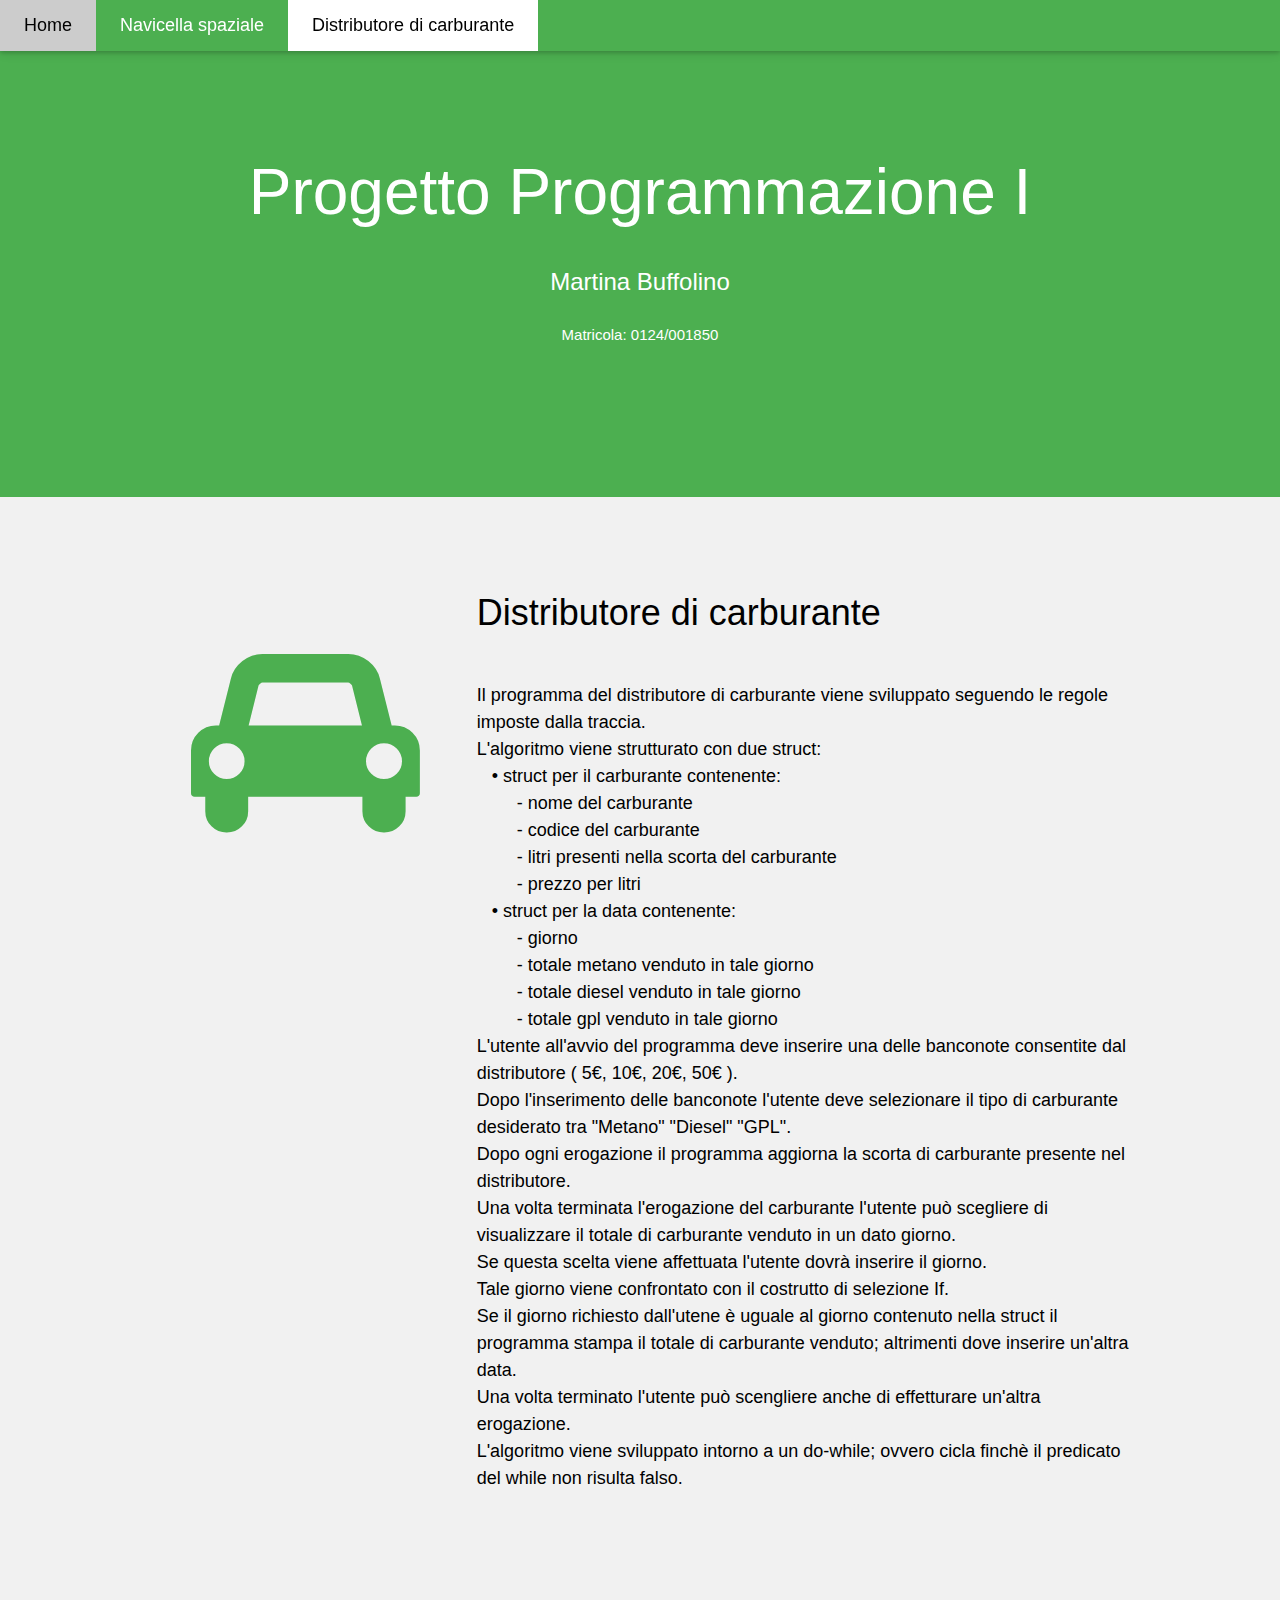
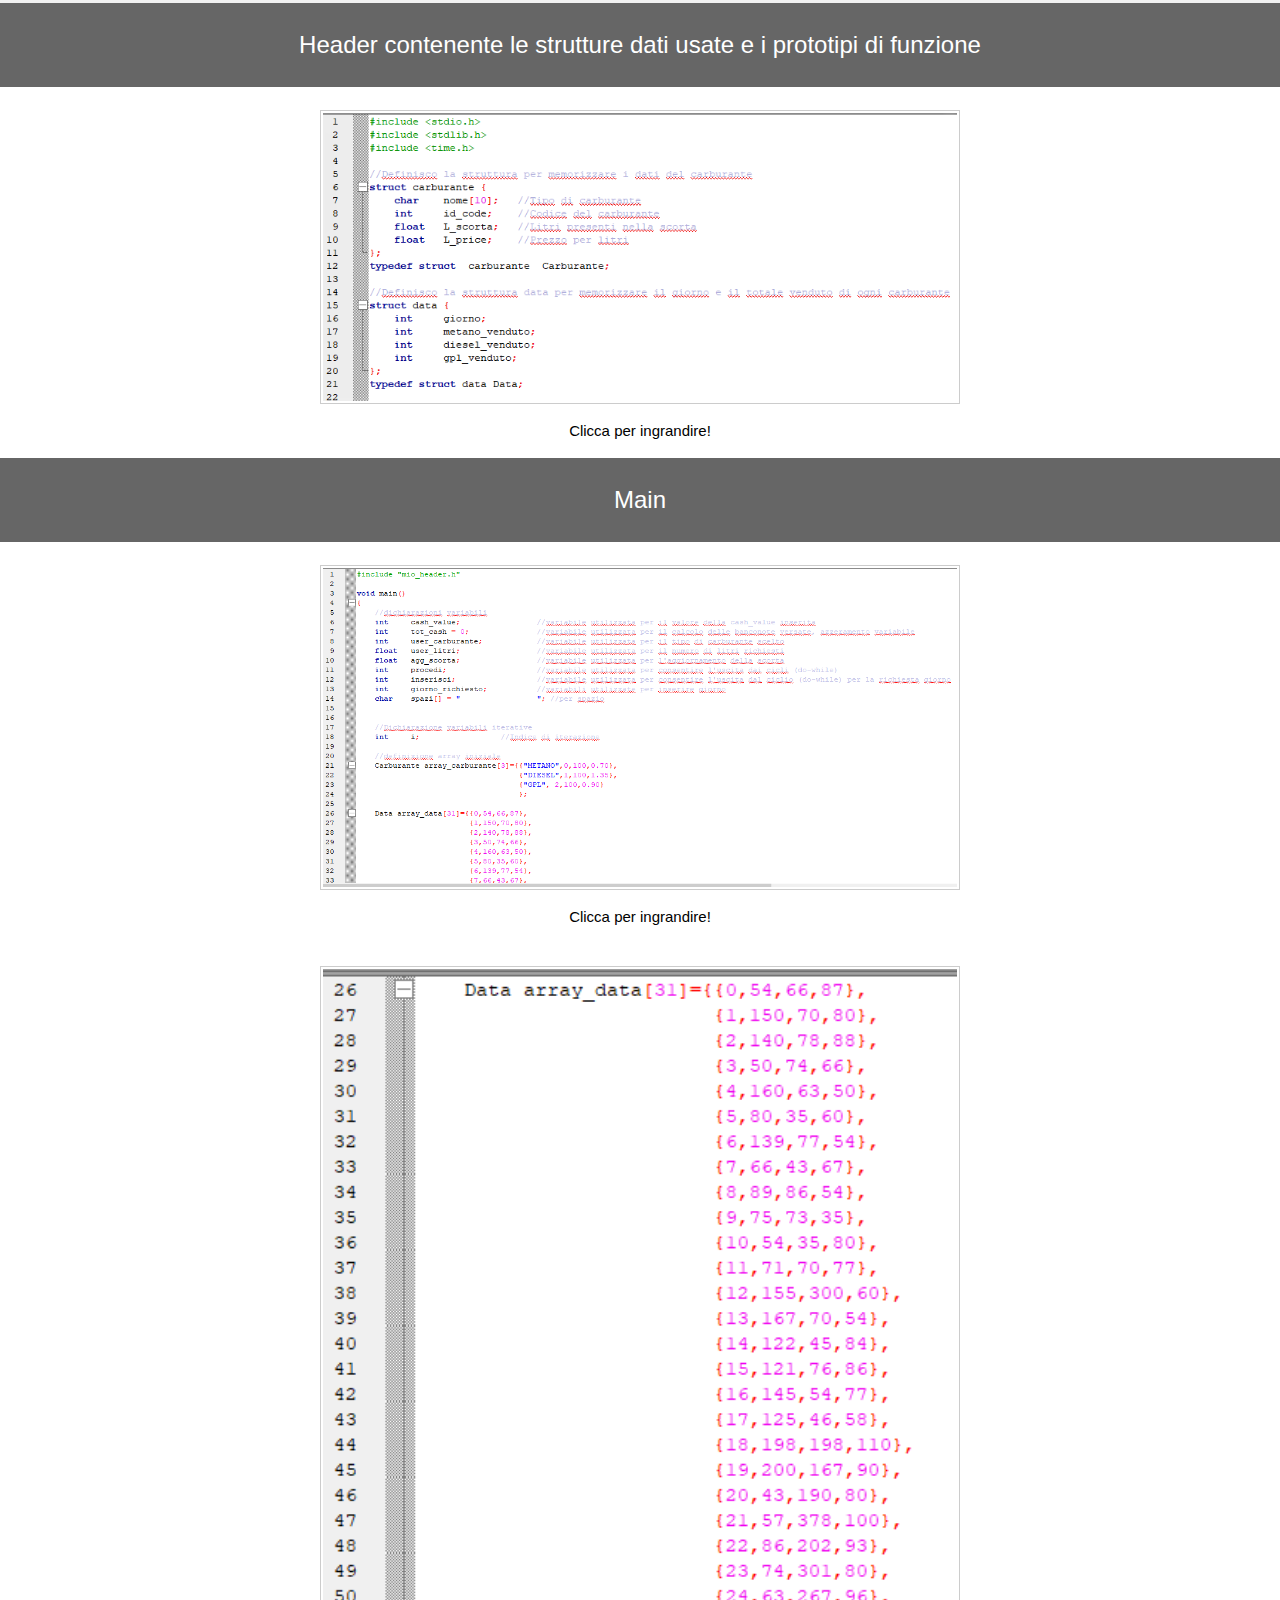
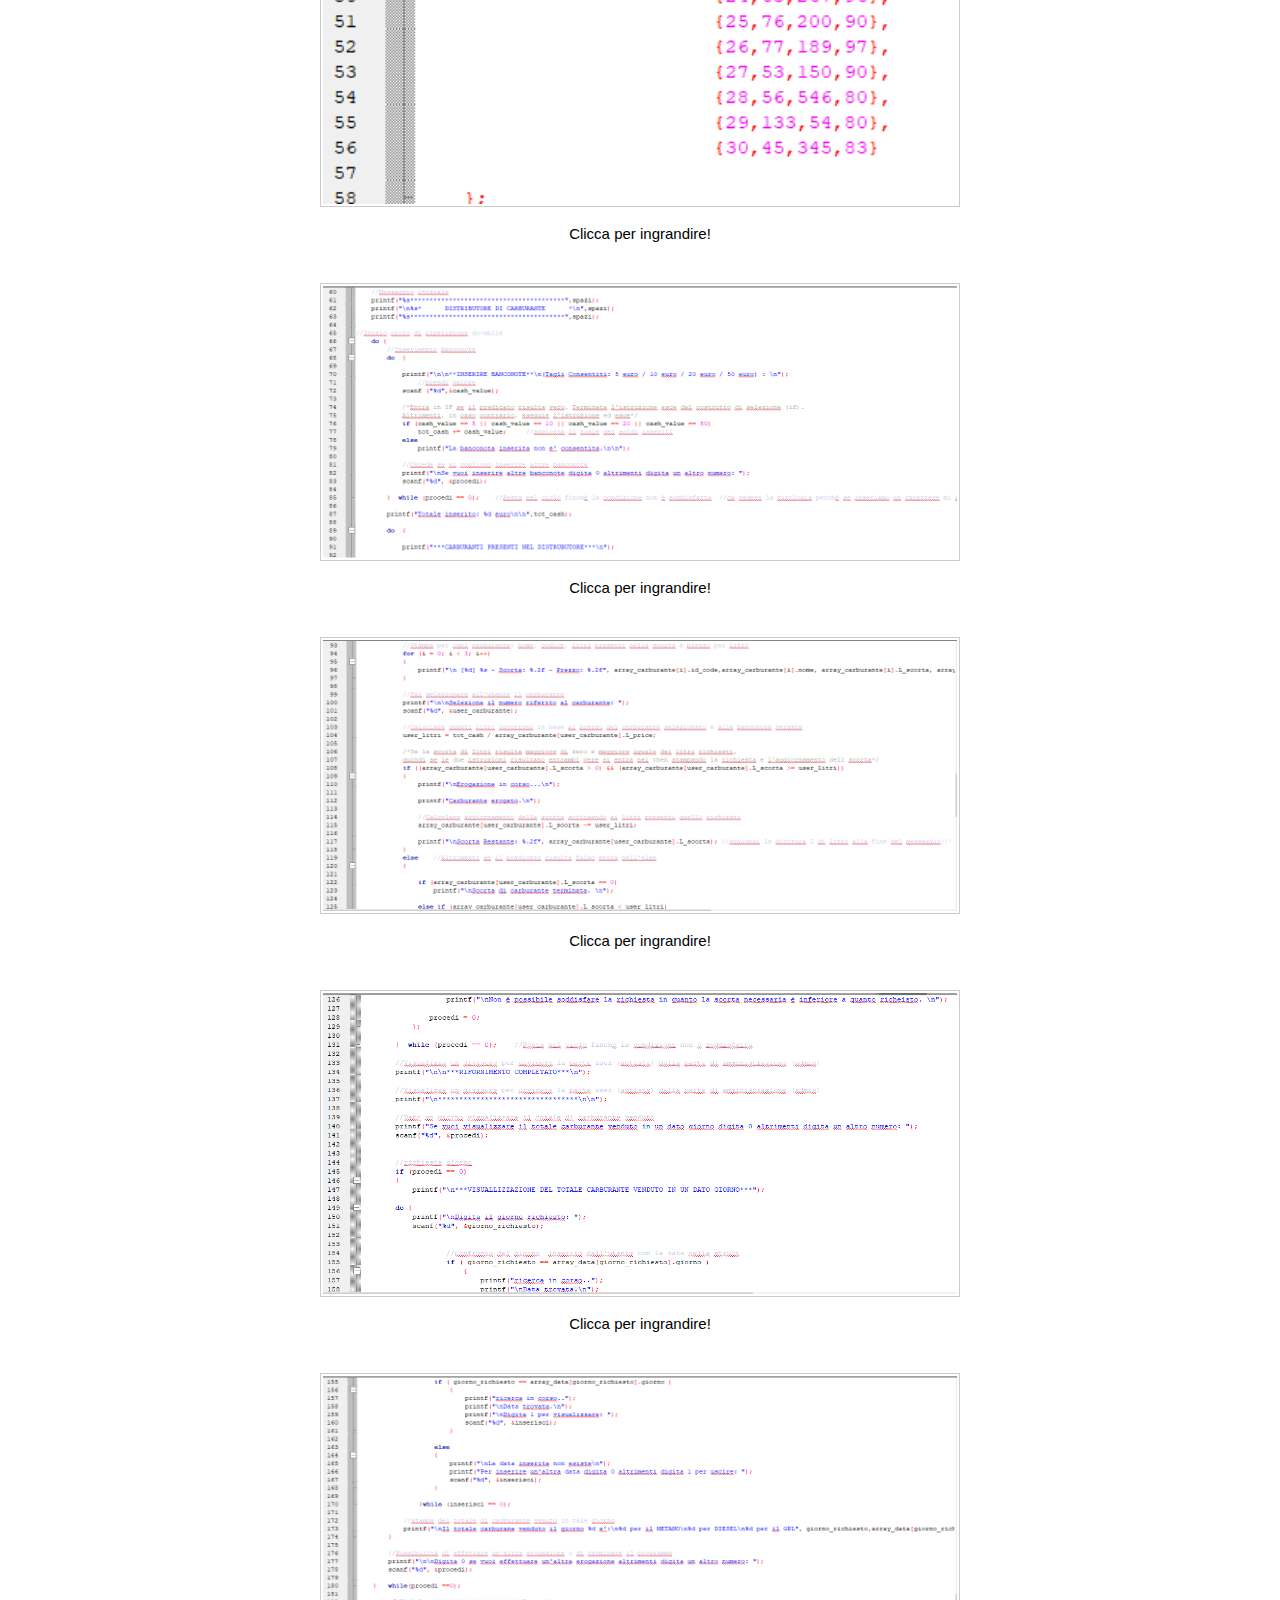
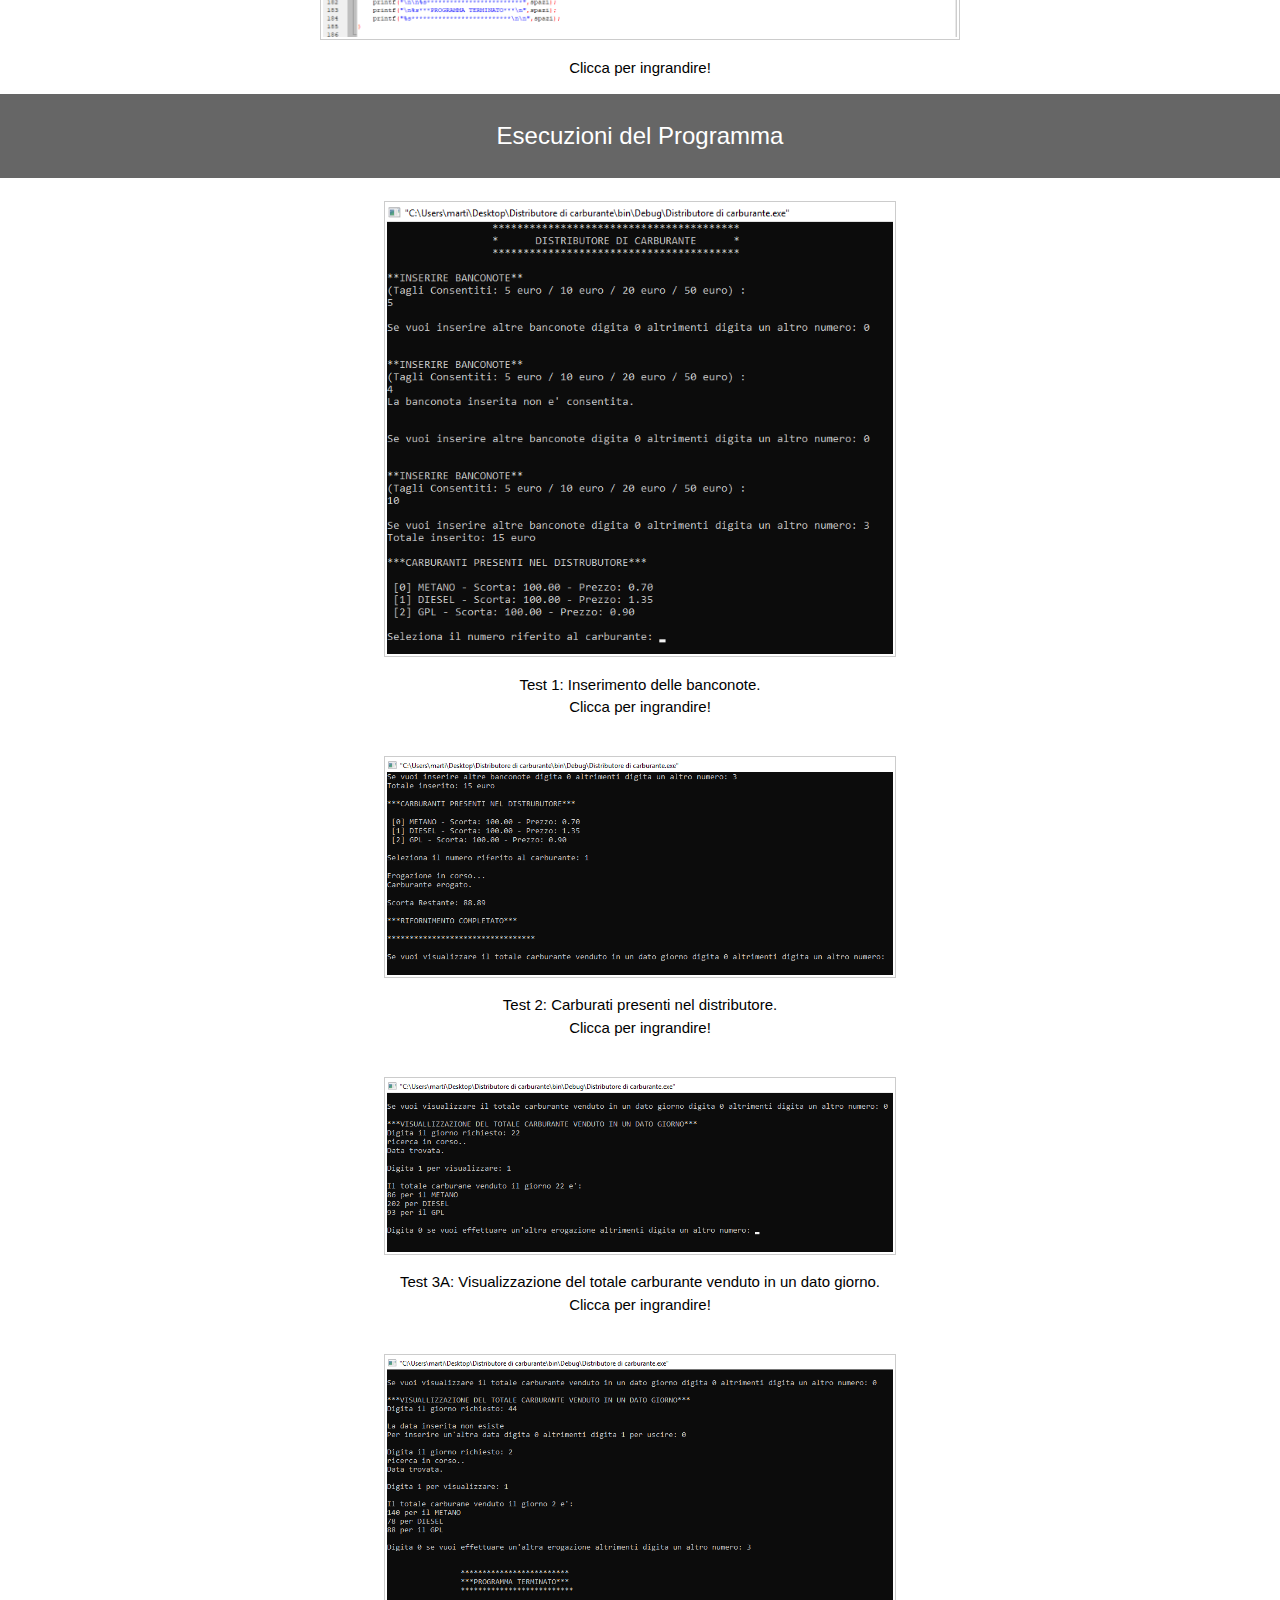
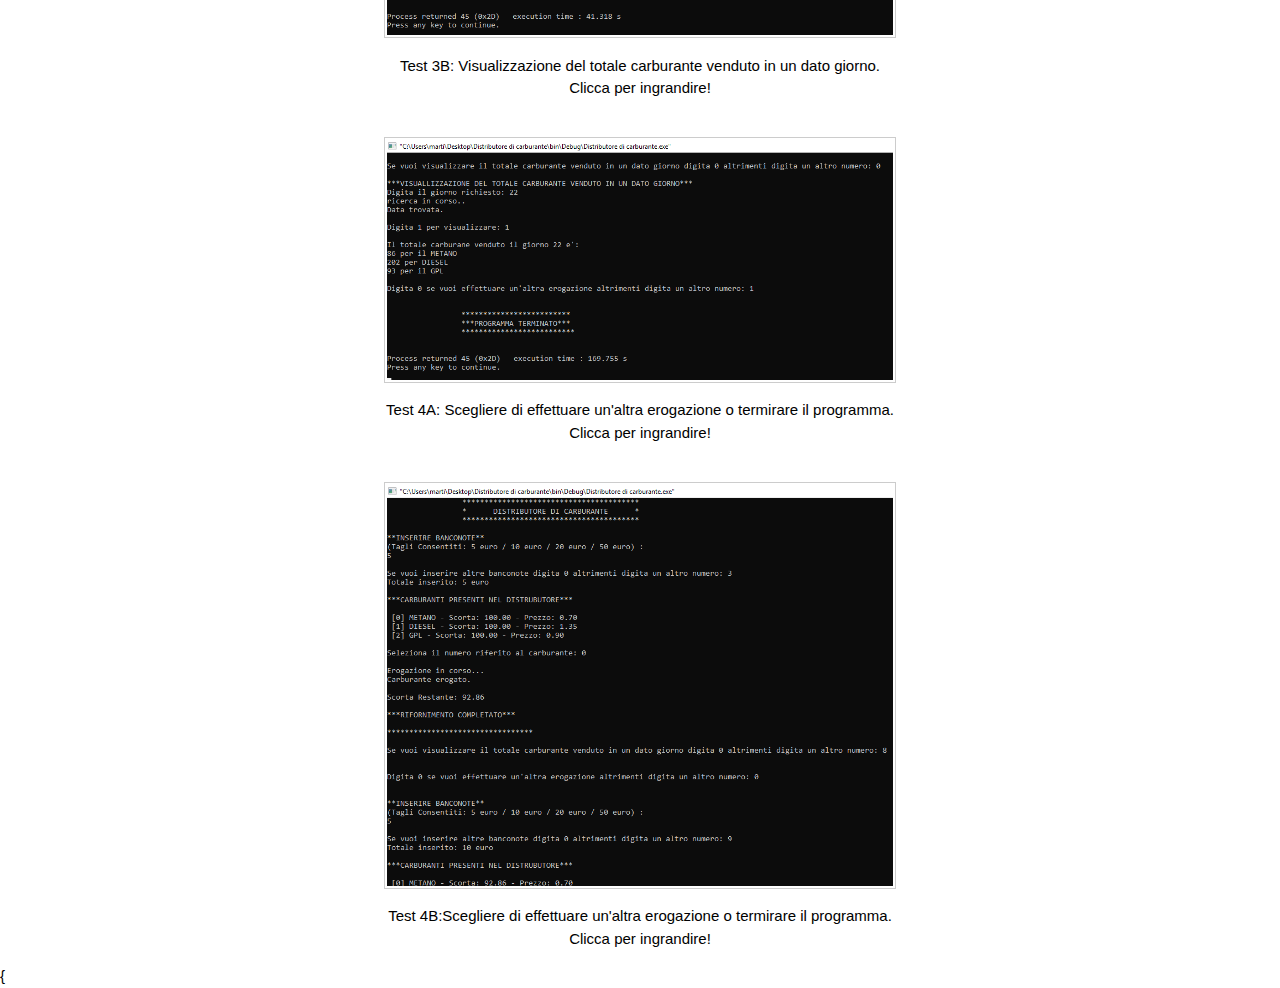
<file: HTML/Distributore di carburante.html>
<!DOCTYPE html>
<html>
<title>Martina Buffolino</title>
<meta charset="UTF-8">
<meta name="viewport" content="width=device-width, initial-scale=1">
<link rel="stylesheet" href="styles.css">
<link rel="stylesheet" href="https://fonts.googleapis.com/css?family=Lato">
<link rel="stylesheet" href="https://fonts.googleapis.com/css?family=Montserrat">
<link rel="stylesheet" href="https://cdnjs.cloudflare.com/ajax/libs/font-awesome/4.7.0/css/font-awesome.min.css">
<style>
body,h1,h2,h3,h4,h5,h6 {font-family: "Georgia", sans-serif}
.w3-navbar,h1,button {font-family: "Georgia", sans-serif}
 .fa-car {font-size:200px}
</style>
<body>

<!-- Navbar -->
<div class="w3-top">
  <ul class="w3-navbar w3-green w3-card-2 w3-left-align w3-large">
    <li class="w3-hide-medium w3-hide-large w3-opennav w3-right">
      <a class="w3-padding-large w3-hover-white w3-large w3-red" href="javascript:void(0);" onclick="myFunction()" title="Toggle Navigation Menu"><i class="fa fa-bars"></i></a>
    </li>
    <li><a href="index.html" class="w3-padding-large">Home</a></li>
    <li class="w3-hide-small"><a href="Navicella spaziale.html" class="w3-padding-large w3-hover-white">Navicella spaziale</a></li>
    <li class="w3-hide-small w3-white"><a href="Distributore di carburante.html" class="w3-padding-large w3-hover-white">Distributore di carburante</a></li>
  </ul>

  <!-- Navbar on small screens -->
  <div id="navDemo" class="w3-hide w3-hide-large w3-hide-medium">
    <ul class="w3-navbar w3-left-align w3-large w3-black">
      <li><a class="w3-padding-large" href="Navicella spaziale">Navicella spaziale</a></li>
      <li><a class="w3-padding-large" href="Distributore di carburante">Distributore di carburante</a></li>
      
    </ul>
  </div>
</div>

<!-- Header -->
<header class="w3-container w3-green w3-center w3-padding-128">
  <h1 class="w3-margin w3-jumbo">Progetto Programmazione I</h1>
  <h1><p class="w3-xlarge">Martina Buffolino <br></h1>
    Matricola:   0124/001850<br><br>
</header>



<!-- Second Grid -->
<div class="w3-row-padding w3-light-grey w3-padding-64 w3-container">
  <div class="w3-content">
    <div class="w3-third w3-center">
      <i class=" fa fa-car w3-padding-64 w3-text-green w3-margin-right"></i>
    </div>
    <p>
    <div class="w3-twothird">
      <h1> Distributore di carburante	  </h1>
      <h5 class="w3-padding-32">Il programma del distributore di carburante viene sviluppato seguendo le regole imposte dalla traccia.  
		<br>L'algoritmo viene strutturato con due struct:
		<br>&nbsp&nbsp&nbsp• struct per il carburante contenente:	
		<br>&nbsp&nbsp&nbsp&nbsp&nbsp&nbsp&nbsp&nbsp- nome del carburante
		<br>&nbsp&nbsp&nbsp&nbsp&nbsp&nbsp&nbsp&nbsp- codice del carburante
		<br>&nbsp&nbsp&nbsp&nbsp&nbsp&nbsp&nbsp&nbsp- litri presenti nella scorta del carburante
		<br>&nbsp&nbsp&nbsp&nbsp&nbsp&nbsp&nbsp&nbsp- prezzo per litri
		<br>&nbsp&nbsp&nbsp• struct per la data contenente:	
		<br>&nbsp&nbsp&nbsp&nbsp&nbsp&nbsp&nbsp&nbsp- giorno
		<br>&nbsp&nbsp&nbsp&nbsp&nbsp&nbsp&nbsp&nbsp- totale metano venduto in tale giorno
		<br>&nbsp&nbsp&nbsp&nbsp&nbsp&nbsp&nbsp&nbsp- totale diesel venduto in tale giorno
		<br>&nbsp&nbsp&nbsp&nbsp&nbsp&nbsp&nbsp&nbsp- totale gpl venduto in tale giorno
		<br>L'utente all'avvio del programma deve inserire una delle banconote consentite dal distributore ( 5€, 10€, 20€, 50€ ).
		<br>Dopo l'inserimento delle banconote l'utente deve selezionare il tipo di carburante desiderato tra "Metano" "Diesel" "GPL".
		<br>Dopo ogni erogazione il programma aggiorna la scorta di carburante presente nel distributore.
		<br>Una volta terminata l'erogazione del carburante l'utente può scegliere di visualizzare il totale di carburante venduto in un dato giorno.
		<br>Se questa scelta viene affettuata l'utente dovrà inserire il giorno.
		<br>Tale giorno viene confrontato con il costrutto di selezione If.
		<br>Se il giorno richiesto dall'utene è uguale al giorno contenuto nella struct il programma stampa il totale di carburante venduto; altrimenti dove inserire un'altra data.
		<br>Una volta terminato l'utente può scengliere anche di effetturare un'altra erogazione.
		<br>L'algoritmo viene sviluppato intorno a un do-while; ovvero cicla finchè il predicato del while non risulta falso. 
 
    </h5>

    </p>
    </div>

  </div>
</div>

<!------Header------>
   <div class="w3-container w3-black w3-center w3-opacity w3-padding-10">
		<h1 class="w3-margin w3-xlarge"><p>Header contenente le strutture dati usate e i prototipi di funzione</p></h1>
	</div>
	<div class= "w3-center">
		<a target="_blank" href="../HTML/images/Distributore di carburante/mio_header.png">
			<br><img src="../HTML/images/Distributore di carburante/mio_header.png" class="w3-border" style="padding:2px;width:50%">
		</a> <p>Clicca per ingrandire!</p>
	</div>
 
<!------Main------> 
	<div class="w3-container w3-black w3-center w3-opacity w3-padding-10">
		<h1 class="w3-margin w3-xlarge"><p>Main</p></h1>
	</div>
	<div class= "w3-center">
		<a target="_blank" href="../HTML/images/Distributore di carburante/main1.png">
			<br><img src="../HTML/images/Distributore di carburante/main1.png" class="w3-border" style="padding:2px;width:50%">
		</a> <p>Clicca per ingrandire!</p>
		
		<a target="_blank" href="../HTML/Distributore di carburante/main2.png">
			<br><img src="../HTML/images/Distributore di carburante/main2.png" class="w3-border" style="padding:2px;width:50%">
		</a> <p>Clicca per ingrandire!</p>
		
		<a target="_blank" href="../HTML/images/Distributore di carburante/main3.png">
			<br><img src="../HTML/images/Distributore di carburante/main3.png" class="w3-border" style="padding:2px;width:50%">
		</a> <p>Clicca per ingrandire!</p>
		
		<a target="_blank" href="../HTML/images/Distributore di carburante/main3.png">
			<br><img src="../HTML/images/Distributore di carburante/main4.png" class="w3-border" style="padding:2px;width:50%">
		</a> <p>Clicca per ingrandire!</p>
		
		<a target="_blank" href="../HTML/images/Distributore di carburante/main3.png">
			<br><img src="../HTML/images/Distributore di carburante/main5.png" class="w3-border" style="padding:2px;width:50%">
		</a> <p>Clicca per ingrandire!</p>
		
		<a target="_blank" href="../HTML/images/Distributore di carburante/main3.png">
			<br><img src="../HTML/images/Distributore di carburante/main6.png" class="w3-border" style="padding:2px;width:50%">
		</a> <p>Clicca per ingrandire!</p>
	</div>

<!------Esecuzione------>	
    <div class="w3-container w3-black w3-center w3-opacity w3-padding-10">
		<h1 class="w3-margin w3-xlarge"><p>Esecuzioni del Programma</p></h1>
	</div>
	<div class= "w3-center">
		<a target="_blank" href="../HTML/images/Distributore di carburante/prova1.png">
			<br><img src="../HTML/images/Distributore di carburante/prova1.png" class="w3-border" style="padding:2px;width:40%">
		</a> <p>Test 1: Inserimento delle banconote. <br>Clicca per ingrandire!</p>
		
		<a target="_blank" href="../HTML/images/Distributore di carburante/prova2.png">
			<br><img src="../HTML/images/Distributore di carburante/prova2.png" class="w3-border" style="padding:2px;width:40%">	
		</a> <p>Test 2: Carburati presenti nel distributore. <br>Clicca per ingrandire!</p>
		
		<a target="_blank" href="../HTML/images/Distributore di carburante/prova3.png">
			<br><img src="../HTML/images/Distributore di carburante/prova3.png" class="w3-border" style="padding:2px;width:40%">
		</a> <p>Test 3A: Visualizzazione del totale carburante venduto in un dato giorno. <br>Clicca per ingrandire!</p>

		<a target="_blank" href="../HTML/images/Distributore di carburante/prova4.png">
			<br><img src="../HTML/images/Distributore di carburante/prova4.png" class="w3-border" style="padding:2px;width:40%">
		</a> <p>Test 3B: Visualizzazione del totale carburante venduto in un dato giorno. <br>Clicca per ingrandire!</p>
		
		<a target="_blank" href="../HTML/images/Distributore di carburante/prova5.png">
			<br><img src="../HTML/images/Distributore di carburante/prova5.png" class="w3-border" style="padding:2px;width:40%">
		</a> <p>Test 4A: Scegliere di effettuare un'altra erogazione o termirare il programma.<br>Clicca per ingrandire!</p>
		
		<a target="_blank" href="../HTML/images/Distributore di carburante/prova6.png">
			<br><img src="../HTML/images/Distributore di carburante/prova6.png" class="w3-border" style="padding:2px;width:40%">
		</a> <p>Test 4B:Scegliere di effettuare un'altra erogazione o termirare il programma.<br>Clicca per ingrandire!</p>
	</div>

</body>
{</html>
</file>
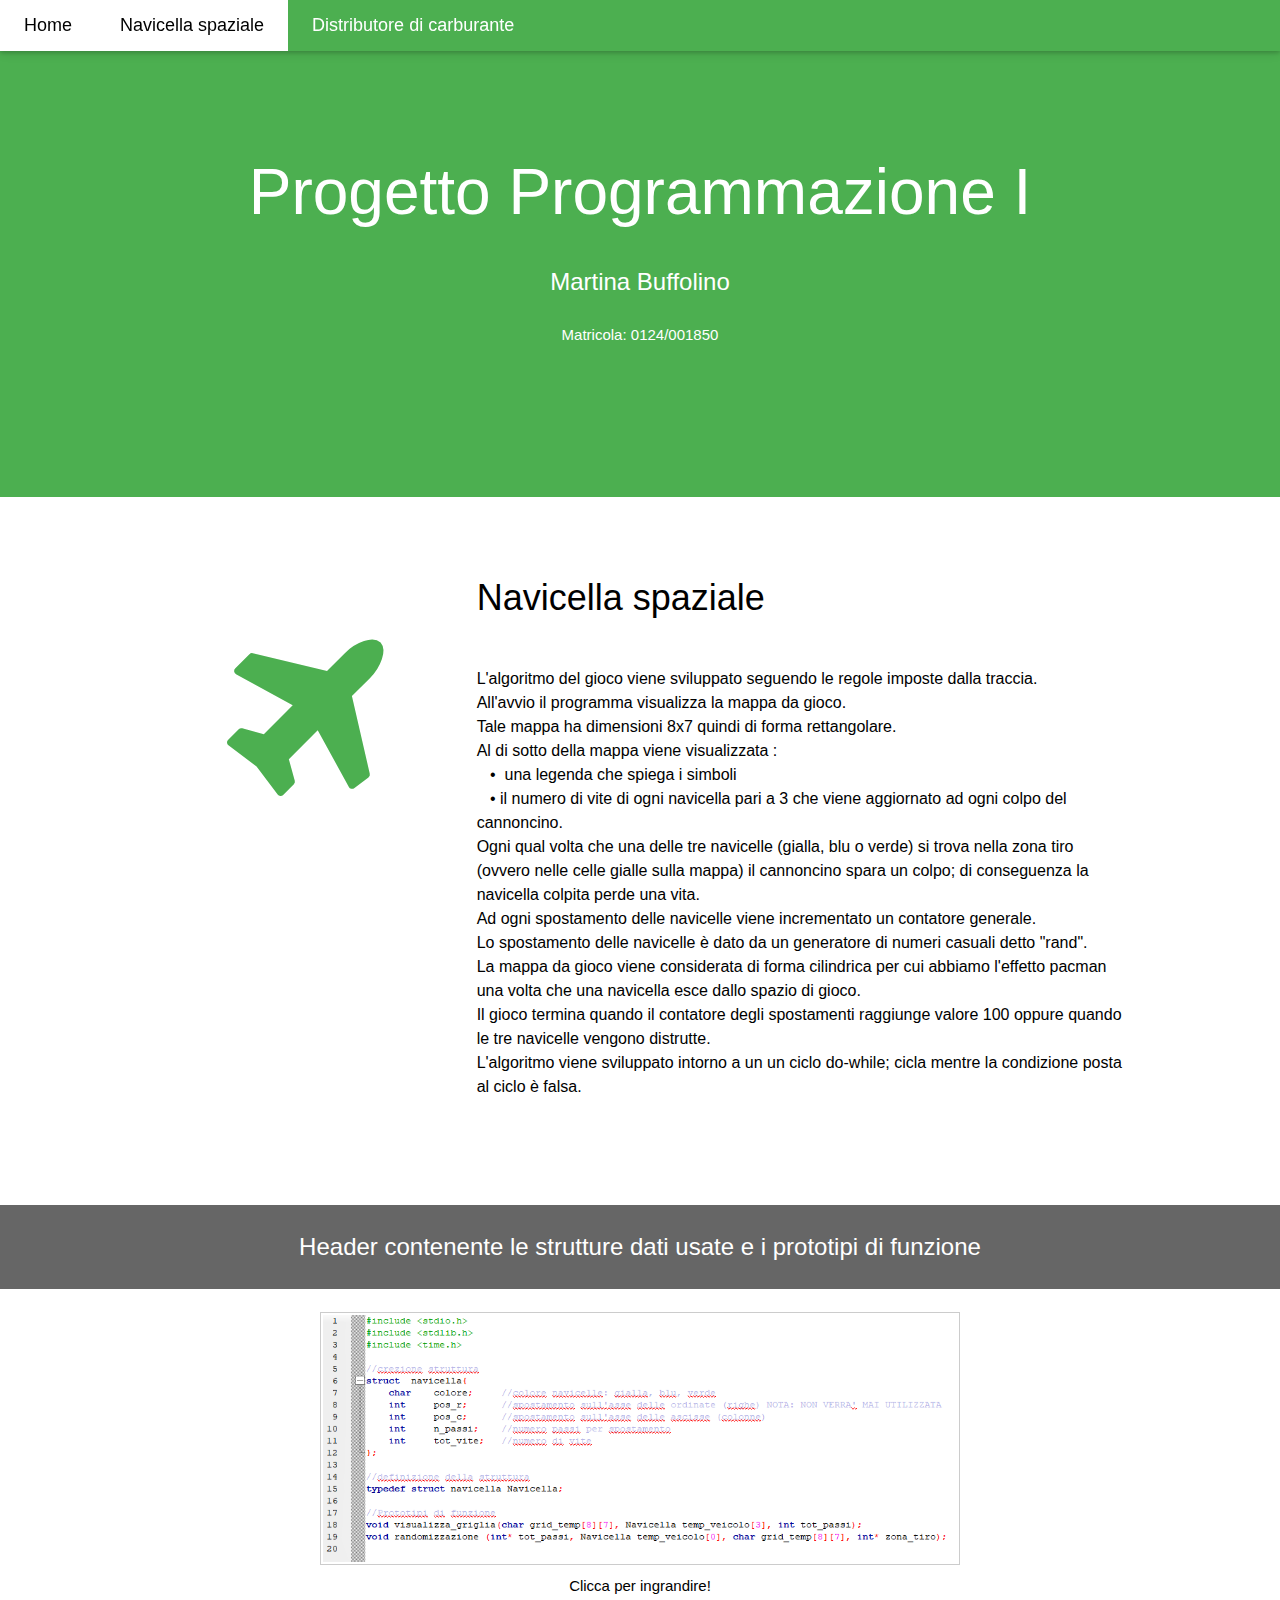
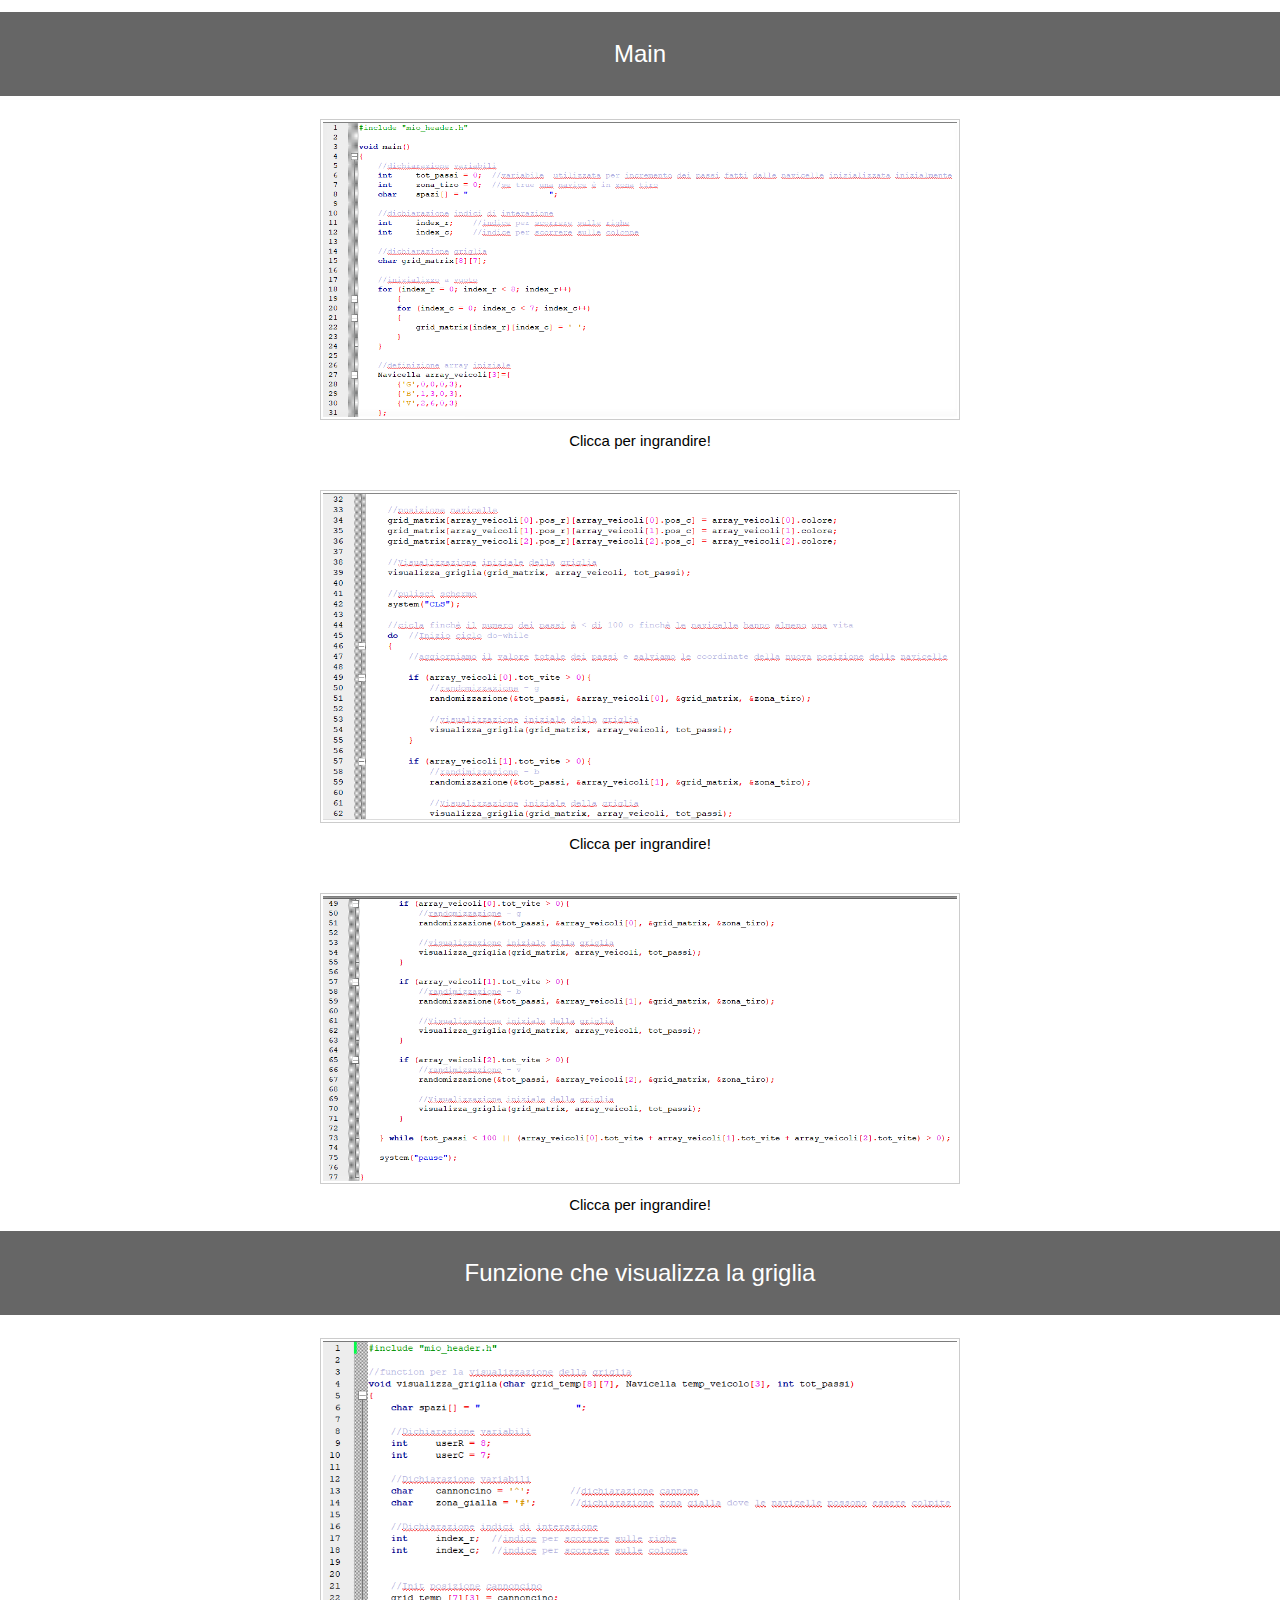
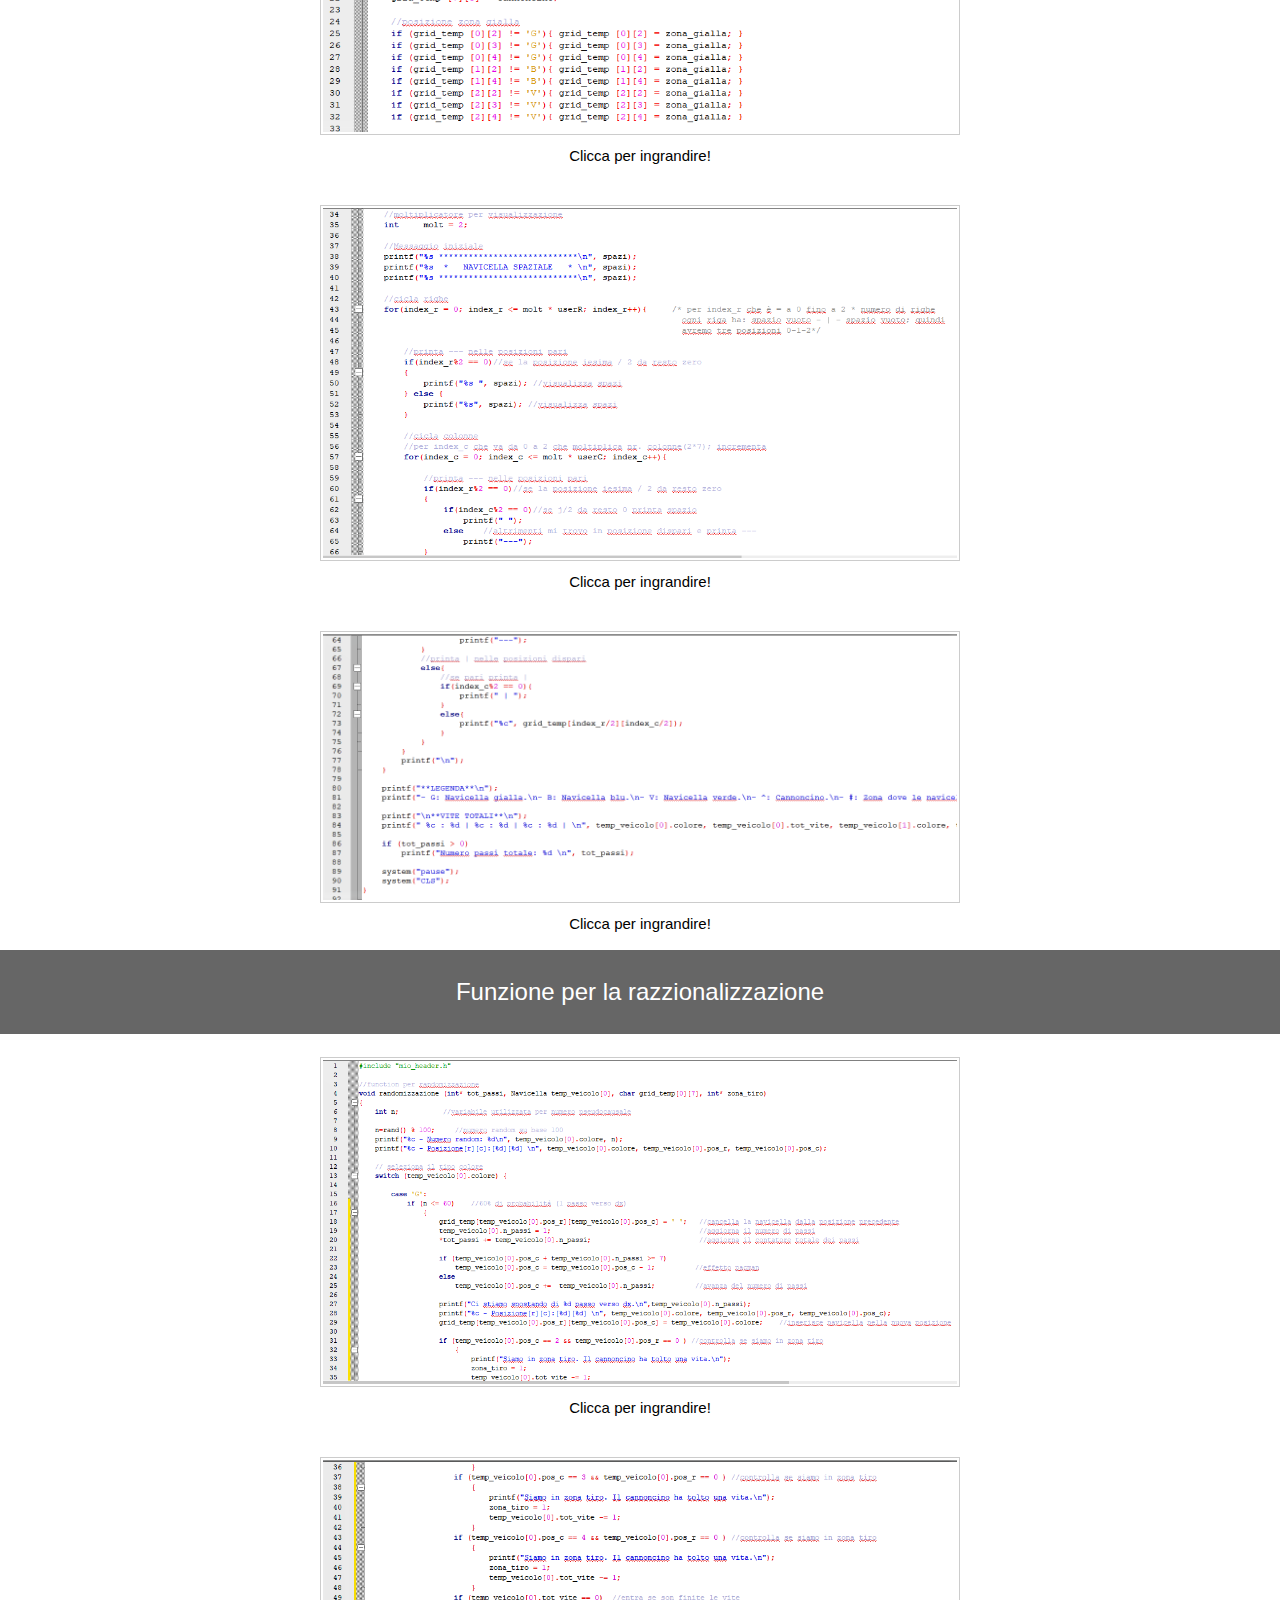
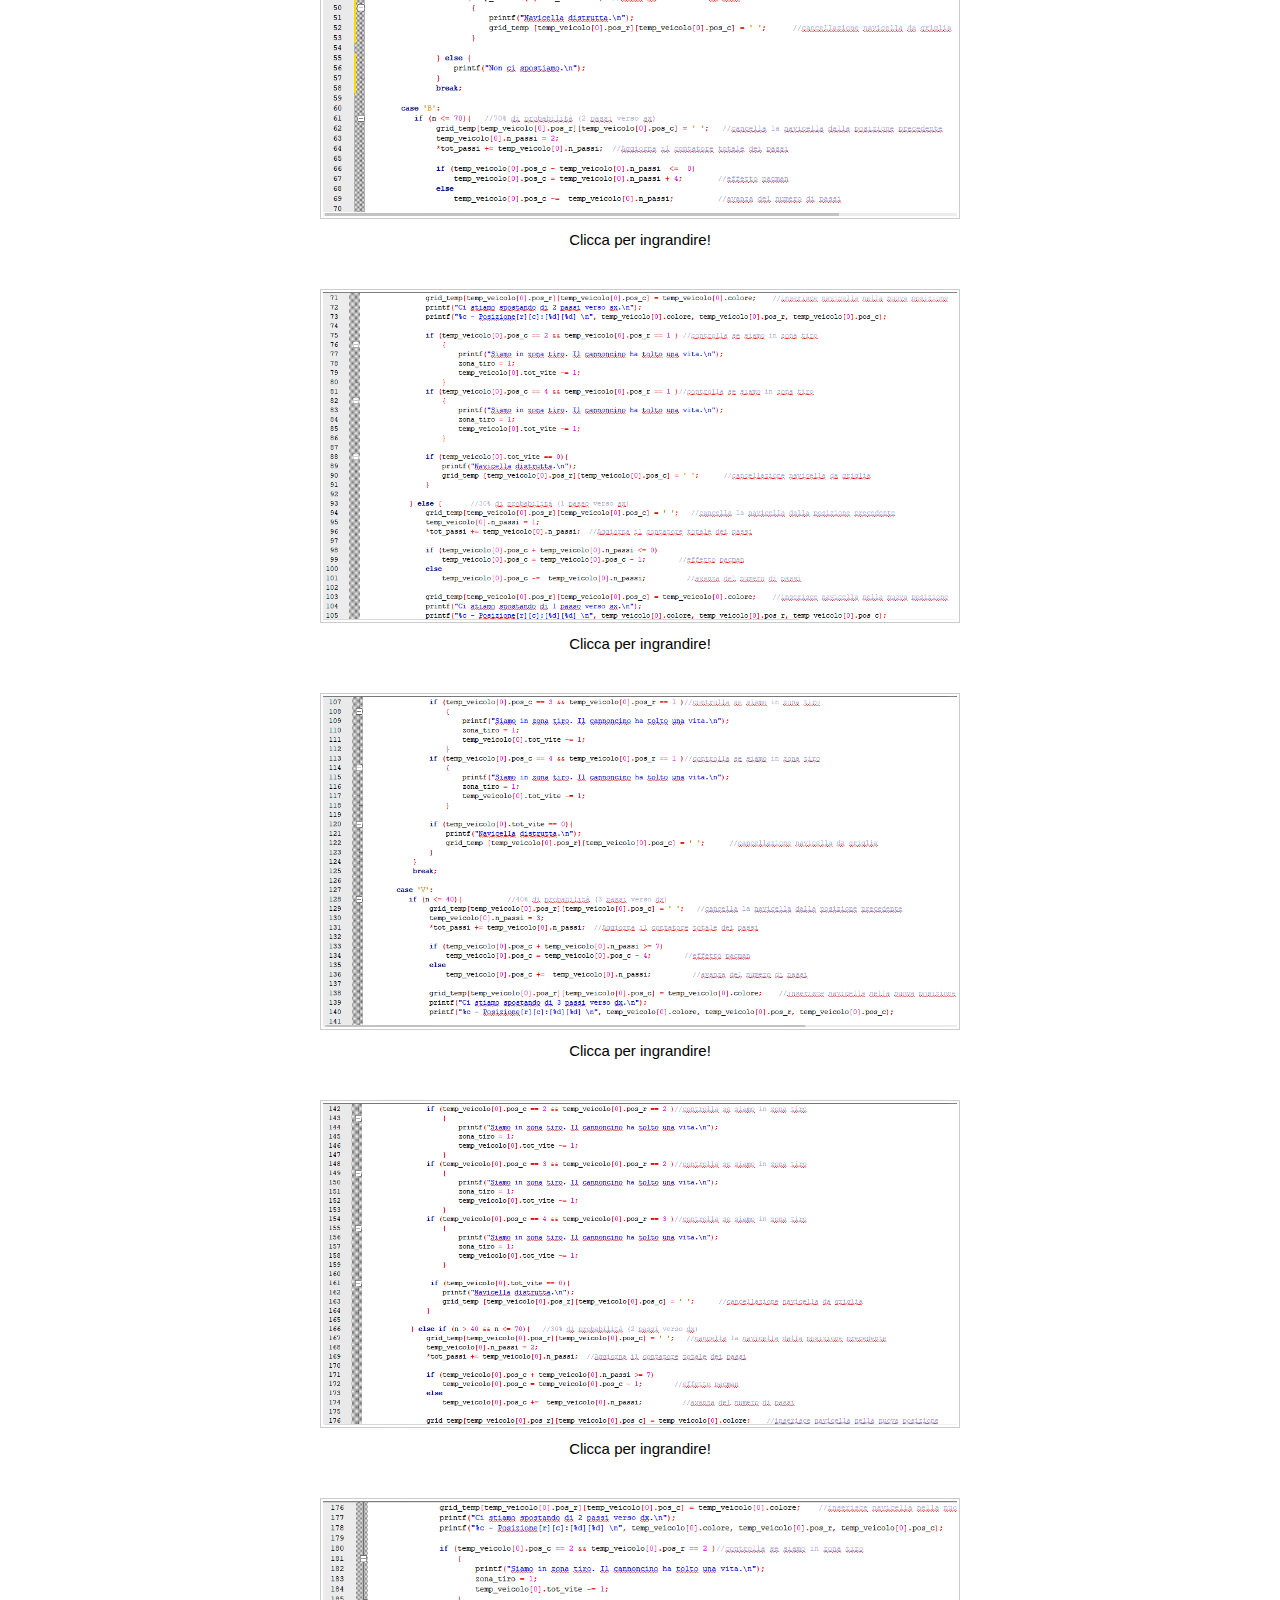
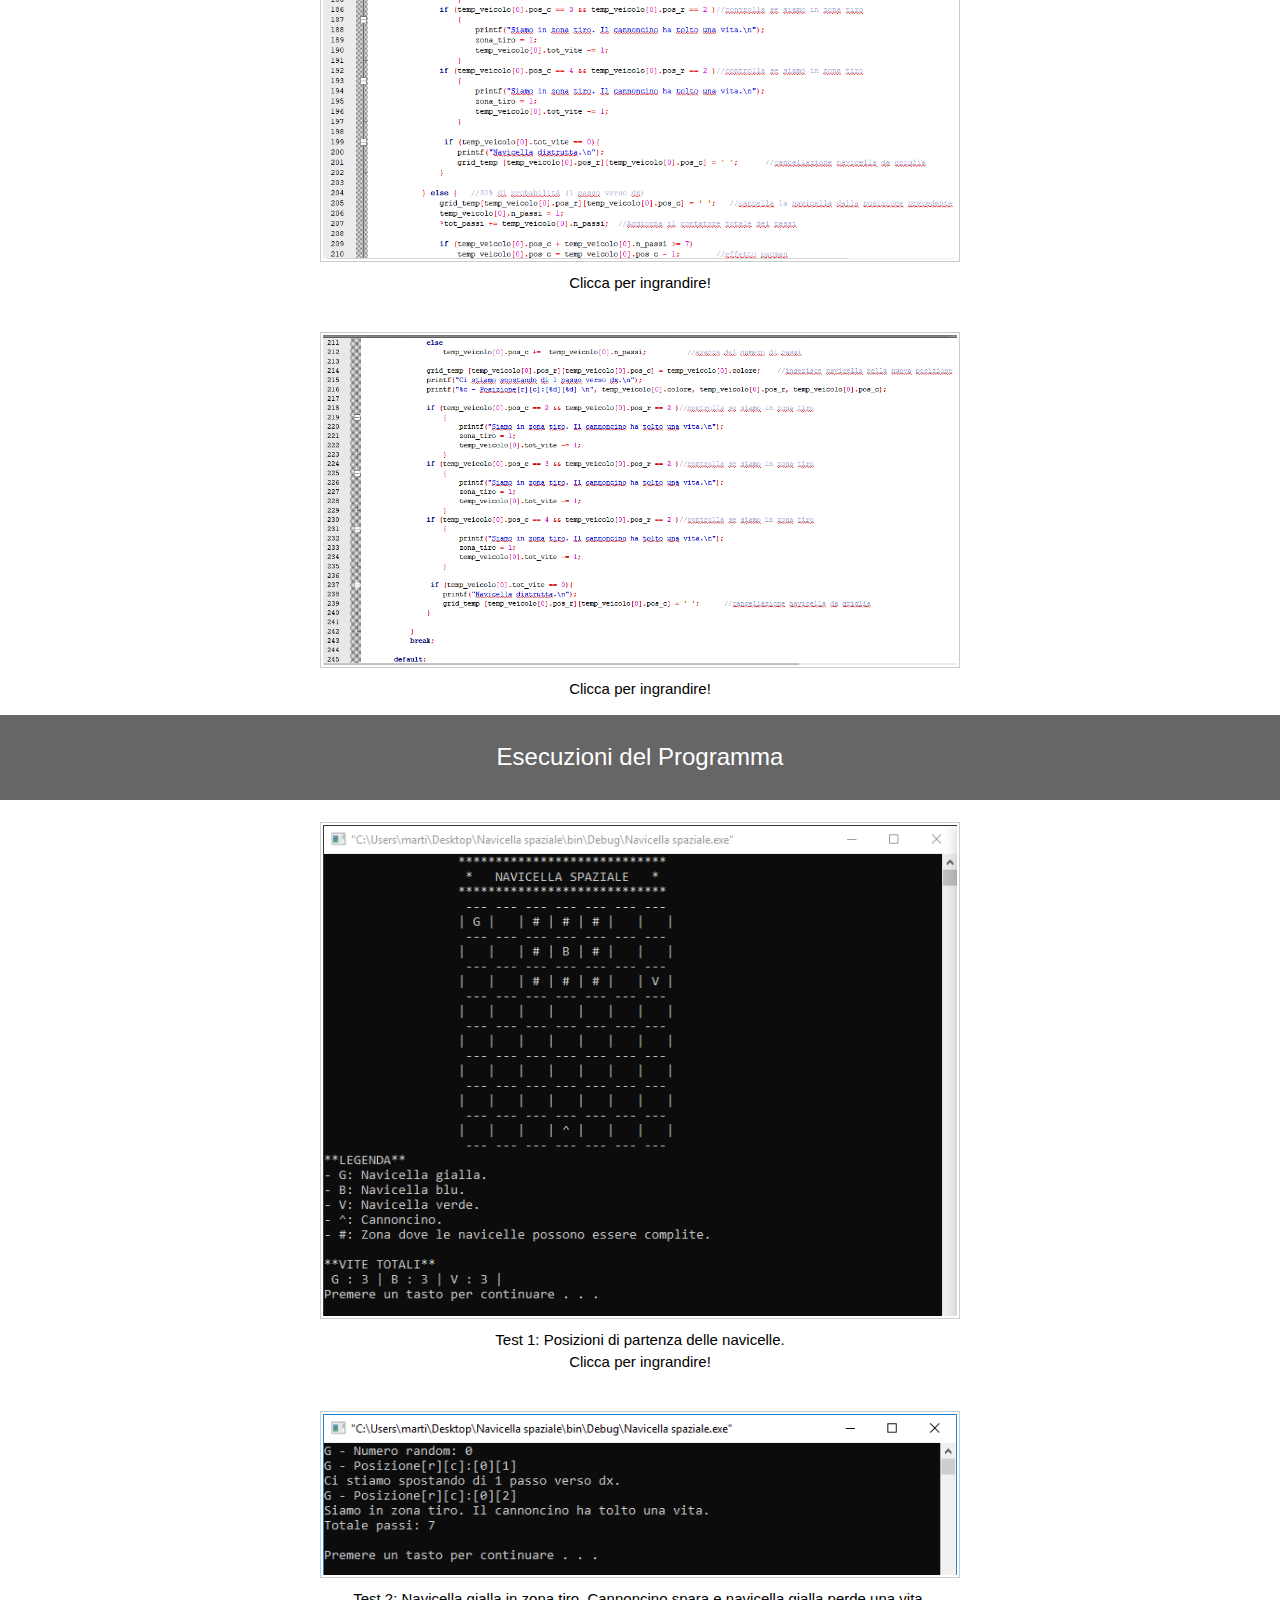
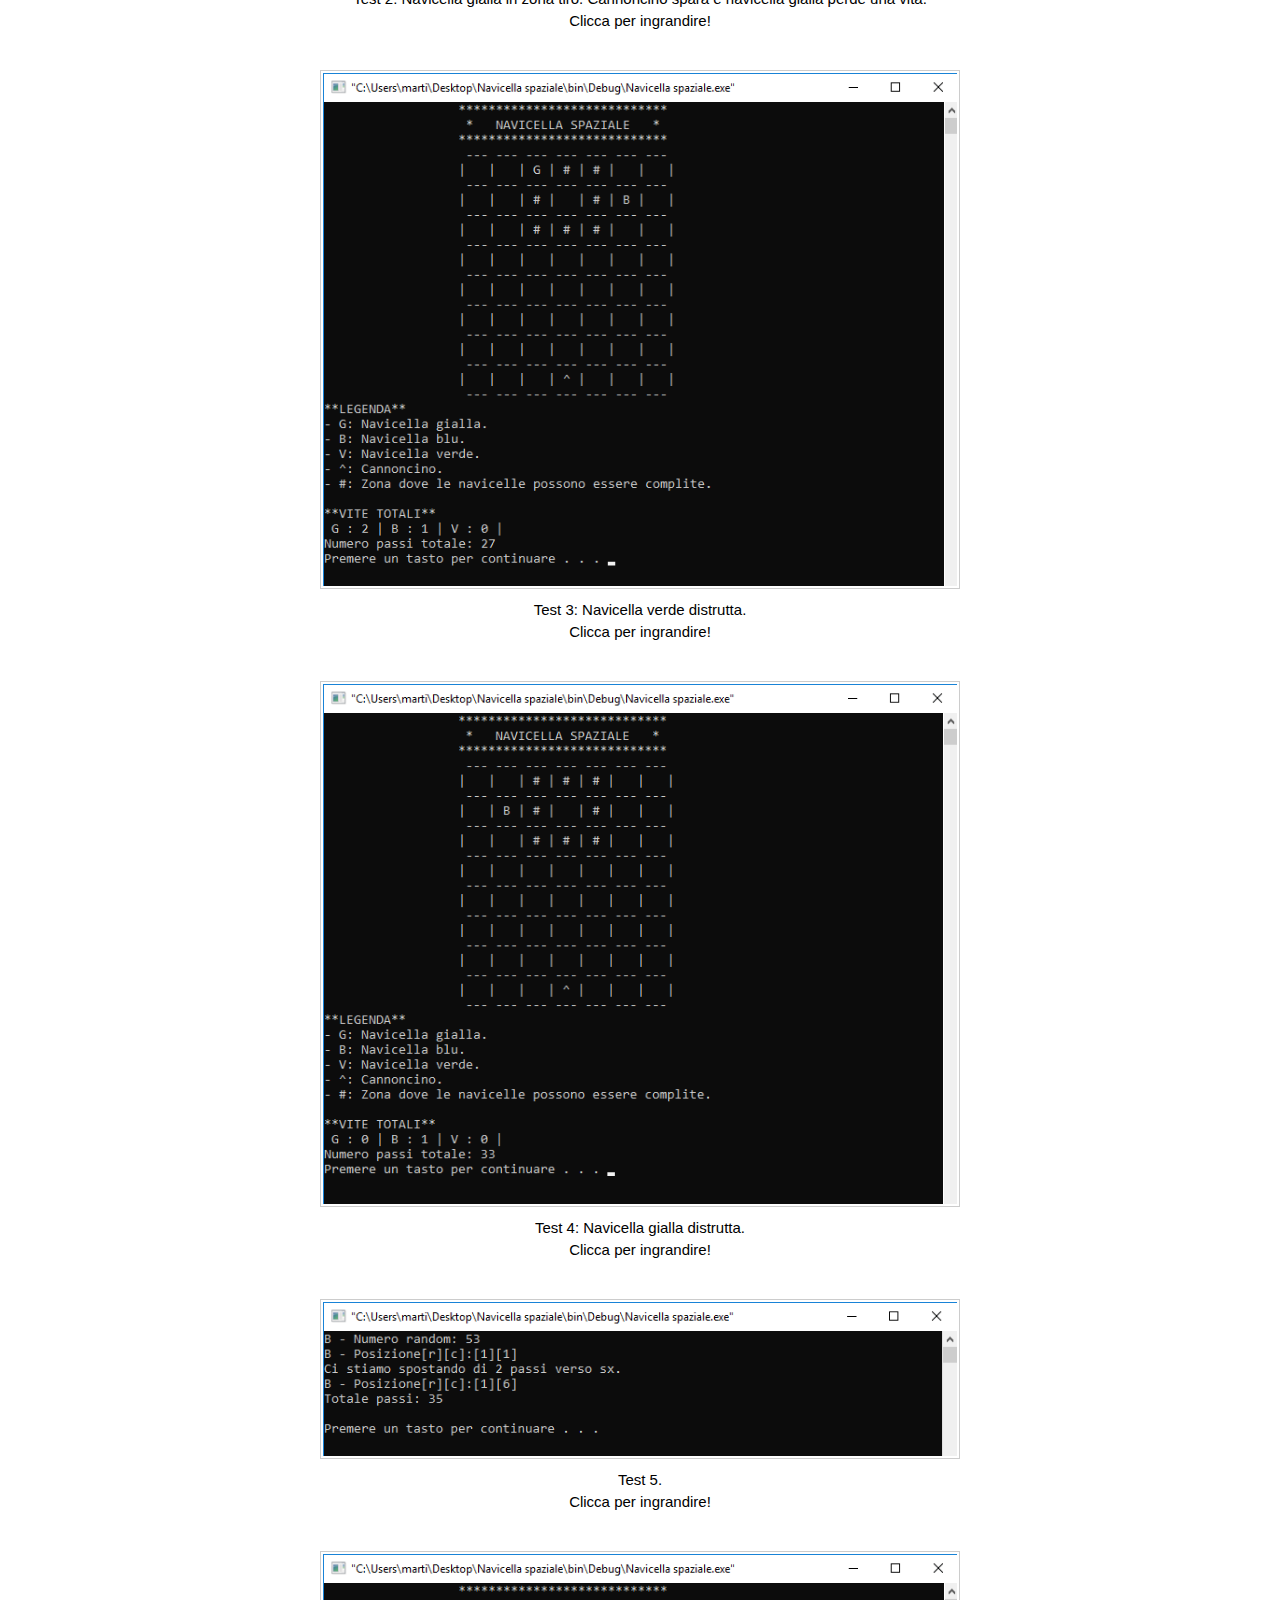
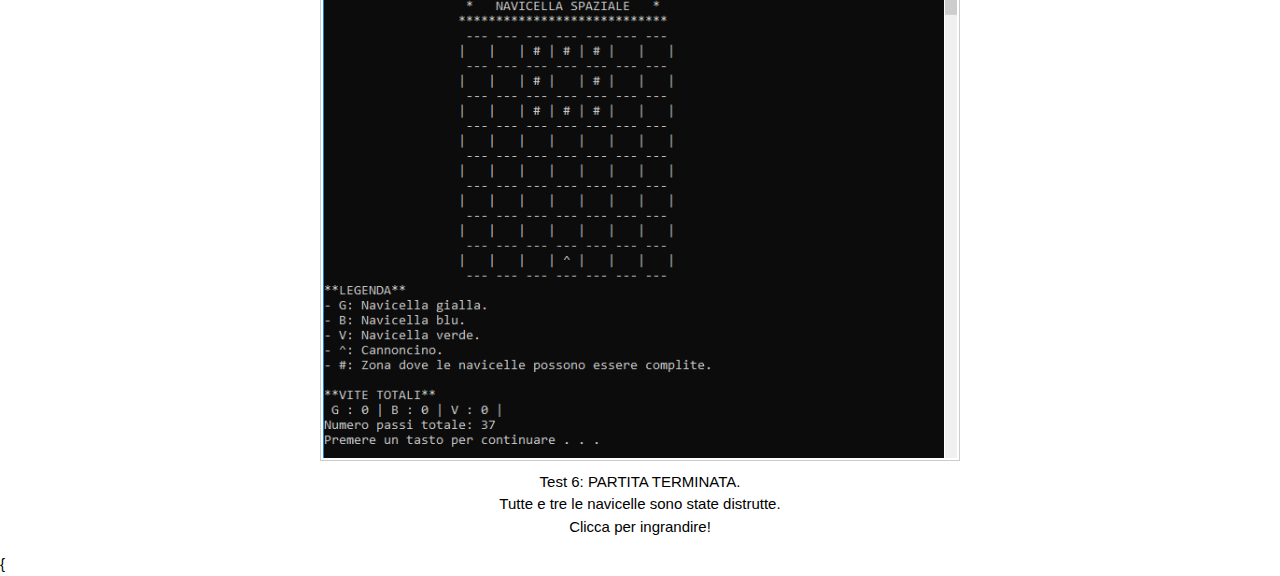
<file: HTML/Navicella spaziale.html>
<!DOCTYPE html>
<html>
<title>Martina Buffolino</title>
<meta charset="UTF-8">
<meta name="viewport" content="width=device-width, initial-scale=1">
<link rel="stylesheet" href="styles.css">
<link rel="stylesheet" href="https://fonts.googleapis.com/css?family=Lato">
<link rel="stylesheet" href="https://fonts.googleapis.com/css?family=Montserrat">
<link rel="stylesheet" href="https://cdnjs.cloudflare.com/ajax/libs/font-awesome/4.7.0/css/font-awesome.min.css">
<link rel="stylesheet" href="https://www.w3schools.com/w3css/4/w3.css">
<style>
body,h1,h2,h3,h4,h5,h6 {font-family: "Georgia", sans-serif}
.w3-navbar,h1,button {font-family: "Georgia", sans-serif}
 .fa-plane {font-size:200px}
</style>
<body>
	
	<!-- Navbar -->
	<div class="w3-top">
	<ul class="w3-navbar w3-green w3-card-2 w3-left-align w3-large">
		<li class="w3-hide-medium w3-hide-large w3-opennav w3-right">
		<a class="w3-padding-large w3-hover-white w3-large w3-red" href="javascript:void(0);" onclick="myFunction()" title="Toggle Navigation Menu"><i class="fa fa-bars"></i></a>
		</li>
		<li><a href="index.html" class="w3-padding-large w3-hover-white">Home</a></li>
		<li class="w3-hide-small"><a href="Navicella spaziale.html" class="w3-padding-large w3-white">Navicella spaziale</a></li>
		<li class="w3-hide-small"><a href="Distributore di carburante.html" class="w3-padding-large w3-hover-white">Distributore di carburante</a></li>
	</ul>
	
	<!-- Navbar on small screens -->
	<div id="navDemo" class="w3-hide w3-hide-large w3-hide-medium">
		<ul class="w3-navbar w3-left-align w3-large w3-black">
		<li><a class="w3-padding-large" href="Navicella spaziale">Navicella spaziale</a></li>
		<li><a class="w3-padding-large" href="Distributore di carburante">Distributore di carburante</a></li>
		
		</ul>
	</div>
	</div>
	
	<!-- Header -->
	<header class="w3-container w3-green w3-center w3-padding-128">
	<h1 class="w3-margin w3-jumbo">Progetto Programmazione I</h1>
	<h1><p class="w3-xlarge">Martina Buffolino <br></h1>
		Matricola:	0124/001850<br><br>
	</header>
	
	<!-- First Grid -->
	<div class="w3-row-padding w3-padding-64 w3-container">
	<div class="w3-content">
		<div class="w3-third w3-center">
				<i class="fa fa-plane w3-padding-64 w3-text-green w3-margin-right"></i>
			</div>
			<div class="w3-twothird">
		<h1>Navicella spaziale </h1>
		<h6 class="w3-padding-32">L'algoritmo del gioco viene sviluppato seguendo le regole imposte dalla traccia.  
				<br>All'avvio il programma visualizza la mappa da gioco.
				<br>Tale mappa ha dimensioni 8x7 quindi di forma rettangolare.	
				<br>Al di sotto della mappa viene visualizzata :
				<br>&nbsp&nbsp&nbsp•&nbsp una legenda che spiega i simboli
				<br>&nbsp&nbsp&nbsp•&nbspil numero di vite di ogni navicella pari a 3 che viene aggiornato ad ogni colpo del cannoncino.
				<br>Ogni qual volta che una delle tre navicelle (gialla, blu o verde) si trova nella zona tiro (ovvero nelle celle gialle sulla mappa) il cannoncino spara un colpo; di conseguenza la navicella colpita perde una vita. 
				<br>Ad ogni spostamento delle navicelle viene incrementato un contatore generale.
				<br>Lo spostamento delle navicelle è dato da un generatore di numeri casuali detto "rand".
				<br>La mappa da gioco viene considerata di forma cilindrica per cui abbiamo l'effetto pacman una volta che una navicella esce dallo spazio di gioco.
				<br>Il gioco termina quando il contatore degli spostamenti raggiunge valore 100 oppure quando le tre navicelle vengono distrutte.
				<br>L'algoritmo viene sviluppato intorno a un un ciclo do-while; cicla mentre la condizione posta al ciclo è falsa.
			</h6>
		</div>
	
	</div>
	</div>
	
	<!------Header------>
		<div class="w3-container w3-black w3-center w3-opacity w3-padding-10">
			<h1 class="w3-margin w3-xlarge"><p>Header contenente le strutture dati usate e i prototipi di funzione</p></h1>
		</div>
		<div class= "w3-center">
			<a target="_blank" href="../HTML/images/Navicella spaziale/mio_header.png">
				<br><img src="../HTML/images/Navicella spaziale/mio_header.png" class="w3-border" style="padding:2px;width:50%"><br>
			</a> <p>Clicca per ingrandire!</p>
		</div>
	
	<!------Main------>	
		<div class="w3-container w3-black w3-center w3-opacity w3-padding-10">
			<h1 class="w3-margin w3-xlarge"><p>Main</p></h1>
		</div>
		<div class= "w3-center">
			<a target="_blank" href="../HTML/images/Navicella spaziale/main1.png">
				<br><img src="../HTML/images/Navicella spaziale/main1.png" class="w3-border" style="padding:2px;width:50%">
			</a> <p>Clicca per ingrandire!</p>
			
			<a target="_blank" href="../HTML/images/Navicella spaziale/main2.png">
				<br><img src="../HTML/images/Navicella spaziale/main2.png" class="w3-border" style="padding:2px;width:50%">
			</a> <p>Clicca per ingrandire!</p>
			
			<a target="_blank" href="../HTML/images/Navicella spaziale/main3.png">
				<br><img src="../HTML/images/Navicella spaziale/main3.png" class="w3-border" style="padding:2px;width:50%">
			</a> <p>Clicca per ingrandire!</p>
		</div>
		
	<!------Funzione che visualizza la griglia------>	
	<div class="w3-container w3-black w3-center w3-opacity w3-padding-10">
			<h1 class="w3-margin w3-xlarge"><p>Funzione che visualizza la griglia</p></h1>
		</div>
		<div class= "w3-center">
			<a target="_blank" href="../HTML/images/Navicella spaziale/visualizza1.png">
				<br><img src="../HTML/images/Navicella spaziale/visualizza1.png" class="w3-border" style="padding:2px;width:50%">
			</a> <p>Clicca per ingrandire!</p>
			
			<a target="_blank" href="../HTML/images/Navicella spaziale/visualizza2.png">
				<br><img src="../HTML/images/Navicella spaziale/visualizza2.png" class="w3-border" style="padding:2px;width:50%">
			</a> <p>Clicca per ingrandire!</p>
			
			<a target="_blank" href="../HTML/images/Navicella spaziale/visualizza3.png">
				<br><img src="../HTML/images/Navicella spaziale/visualizza3.png" class="w3-border" style="padding:2px;width:50%">
			</a> <p>Clicca per ingrandire!</p>
		</div>
	
	<!------Funzione per la razzionalizzazione------>	
		<div class="w3-container w3-black w3-center w3-opacity w3-padding-10">
			<h1 class="w3-margin w3-xlarge"><p>Funzione per la razzionalizzazione</p></h1>
		</div>
		<div class= "w3-center">
			<a target="_blank" href="../HTML/images/Navicella spaziale/randomizzazione1.png">
				<br><img src="../HTML/images/Navicella spaziale/randomizzazione1.png" class="w3-border" style="padding:2px;width:50%">
			</a> <p>Clicca per ingrandire!</p>
			
			<a target="_blank" href="../HTML/images/Navicella spaziale/randomizzazione2.png">
				<br><img src="../HTML/images/Navicella spaziale/randomizzazione2.png" class="w3-border" style="padding:2px;width:50%">
			</a> <p>Clicca per ingrandire!</p>
			
			<a target="_blank" href="../HTML/images/Navicella spaziale/randomizzazione3.png">
				<br><img src="../HTML/images/Navicella spaziale/randomizzazione3.png" class="w3-border" style="padding:2px;width:50%">
			</a> <p>Clicca per ingrandire!</p>
			
			<a target="_blank" href="../HTML/images/Navicella spaziale/randomizzazione4.png">
				<br><img src="../HTML/images/Navicella spaziale/randomizzazione4.png" class="w3-border" style="padding:2px;width:50%">
			</a> <p>Clicca per ingrandire!</p>
			
			<a target="_blank" href="../HTML/images/Navicella spaziale/randomizzazione5.png">
				<br><img src="../HTML/images/Navicella spaziale/randomizzazione5.png" class="w3-border" style="padding:2px;width:50%">
			</a> <p>Clicca per ingrandire!</p>
			
			<a target="_blank" href="../HTML/images/Navicella spaziale/randomizzazione6.png">
				<br><img src="../HTML/images/Navicella spaziale/randomizzazione6.png" class="w3-border" style="padding:2px;width:50%">
			</a> <p>Clicca per ingrandire!</p>
			
			<a target="_blank" href="../HTML/images/Navicella spaziale/randomizzazione7.png">
				<br><img src="../HTML/images/Navicella spaziale/randomizzazione7.png" class="w3-border" style="padding:2px;width:50%">
			</a> <p>Clicca per ingrandire!</p>
		</div>
	
	<!------Esecuzione------>	
		<div class="w3-container w3-black w3-center w3-opacity w3-padding-10">
			<h1 class="w3-margin w3-xlarge"><p>Esecuzioni del Programma</p></h1>
		</div>
		<div class= "w3-center">
			<a target="_blank" href="../HTML/images/Navicella spaziale/prova1.png">
				<br><img src="../HTML/images/Navicella spaziale/prova1.png" class="w3-border" style="padding:2px;width:50%">
			</a> <p>Test 1: Posizioni di partenza delle navicelle. <br>Clicca per ingrandire!</p>
			
			<a target="_blank" href="../HTML/images/Navicella spaziale/prova2.png">
				<br><img src="../HTML/images/Navicella spaziale/prova2.png" class="w3-border" style="padding:2px;width:50%">
			</a> <p>Test 2: Navicella gialla in zona tiro. Cannoncino spara e navicella gialla perde una vita.<br>Clicca per ingrandire!</p>
			
			<a target="_blank" href="../HTML/images/Navicella spaziale/prova3.png">
				<br><img src="../HTML/images/Navicella spaziale/prova3.png" class="w3-border" style="padding:2px;width:50%">
			</a> <p>Test 3: Navicella verde distrutta.<br>Clicca per ingrandire!</p>
			
			<a target="_blank" href="../HTML/images/Navicella spaziale/prova4.png">
				<br><img src="../HTML/images/Navicella spaziale/prova4.png" class="w3-border" style="padding:2px;width:50%">
			</a> <p>Test 4: Navicella gialla distrutta.<br>Clicca per ingrandire!</p>
			
			<a target="_blank" href="../HTML/images/Navicella spaziale/prova5.png">
				<br><img src="../HTML/images/Navicella spaziale/prova5.png" class="w3-border" style="padding:2px;width:50%">
			</a> <p>Test 5.<br>Clicca per ingrandire!</p>
			
			<a target="_blank" href="../HTML/images/Navicella spaziale/prova6.png">
				<br><img src="../HTML/images/Navicella spaziale/prova6.png" class="w3-border" style="padding:2px;width:50%">
			</a> <p>Test 6: PARTITA TERMINATA.<br>Tutte e tre le navicelle sono state distrutte.<br>Clicca per ingrandire!</p>
		</div>
		
</body>
{</html>
</file>
<file: HTML/styles.css>
/* W3.CSS 2.88 Jan 2017 by Jan Egil and Borge Refsnes */
html{box-sizing:border-box}*,*:before,*:after{box-sizing:inherit}
/* Extract from normalize.css by Nicolas Gallagher and Jonathan Neal git.io/normalize */
html{-ms-text-size-adjust:100%;-webkit-text-size-adjust:100%}body{margin:0}
article,aside,details,figcaption,figure,footer,header,main,menu,nav,section,summary{display:block}
audio,canvas,progress,video{display:inline-block}progress{vertical-align:baseline}
audio:not([controls]){display:none;height:0}[hidden],template{display:none}
a{background-color:transparent;-webkit-text-decoration-skip:objects}
a:active,a:hover{outline-width:0}abbr[title]{border-bottom:none;text-decoration:underline;text-decoration:underline dotted}
dfn{font-style:italic}mark{background:#ff0;color:#000}
small{font-size:80%}sub,sup{font-size:75%;line-height:0;position:relative;vertical-align:baseline}
sub{bottom:-0.25em}sup{top:-0.5em}figure{margin:1em 40px}
img{border-style:none}svg:not(:root){overflow:hidden}
code,kbd,pre,samp{font-family:monospace,monospace;font-size:1em}
hr{box-sizing:content-box;height:0;overflow:visible}
button,input,select,textarea{font:inherit;margin:0}optgroup{font-weight:bold}
button,input{overflow:visible}button,select{text-transform:none}
button,html [type=button],[type=reset],[type=submit]{-webkit-appearance:button}
button::-moz-focus-inner, [type=button]::-moz-focus-inner, [type=reset]::-moz-focus-inner, [type=submit]::-moz-focus-inner{border-style:none;padding:0}
button:-moz-focusring, [type=button]:-moz-focusring, [type=reset]:-moz-focusring, [type=submit]:-moz-focusring{outline:1px dotted ButtonText}
fieldset{border:1px solid #c0c0c0;margin:0 2px;padding:.35em .625em .75em}
legend{color:inherit;display:table;max-width:100%;padding:0;white-space:normal}textarea{overflow:auto}
[type=checkbox],[type=radio]{padding:0}
[type=number]::-webkit-inner-spin-button,[type=number]::-webkit-outer-spin-button{height:auto}
[type=search]{-webkit-appearance:textfield;outline-offset:-2px}
[type=search]::-webkit-search-cancel-button,[type=search]::-webkit-search-decoration{-webkit-appearance:none}
::-webkit-input-placeholder{color:inherit;opacity:0.54}
::-webkit-file-upload-button{-webkit-appearance:button;font:inherit}
/* End extract */
html,body{font-family:Verdana,sans-serif;font-size:15px;line-height:1.5}html{overflow-x:hidden}
h1,h2,h3,h4,h5,h6,.w3-slim,.w3-wide{font-family:"Segoe UI",Arial,sans-serif}
h1{font-size:36px}h2{font-size:30px}h3{font-size:24px}h4{font-size:20px}h5{font-size:18px}h6{font-size:16px}
.w3-serif{font-family:"Times New Roman",Times,serif}
h1,h2,h3,h4,h5,h6{font-weight:400;margin:10px 0}.w3-wide{letter-spacing:4px}
h1 a,h2 a,h3 a,h4 a,h5 a,h6 a{font-weight:inherit}
hr{border:0;border-top:1px solid #eee;margin:20px 0}
img{margin-bottom:-5px}a{color:inherit}
.w3-image{max-width:100%;height:auto}
.w3-table,.w3-table-all{border-collapse:collapse;border-spacing:0;width:100%;display:table}
.w3-table-all{border:1px solid #ccc}
.w3-bordered tr,.w3-table-all tr{border-bottom:1px solid #ddd}
.w3-striped tbody tr:nth-child(even){background-color:#f1f1f1}
.w3-table-all tr:nth-child(odd){background-color:#fff}
.w3-table-all tr:nth-child(even){background-color:#f1f1f1}
.w3-hoverable tbody tr:hover,.w3-ul.w3-hoverable li:hover{background-color:#ccc}
.w3-centered tr th,.w3-centered tr td{text-align:center}
.w3-table td,.w3-table th,.w3-table-all td,.w3-table-all th{padding:8px 8px;display:table-cell;text-align:left;vertical-align:top}
.w3-table th:first-child,.w3-table td:first-child,.w3-table-all th:first-child,.w3-table-all td:first-child{padding-left:16px}
.w3-btn,.w3-btn-block{border:none;display:inline-block;outline:0;padding:6px 16px;vertical-align:middle;overflow:hidden;text-decoration:none!important;color:#fff;background-color:#000;text-align:center;cursor:pointer;white-space:nowrap}
.w3-btn:hover,.w3-btn-block:hover,.w3-btn-floating:hover,.w3-btn-floating-large:hover{box-shadow:0 8px 16px 0 rgba(0,0,0,0.2),0 6px 20px 0 rgba(0,0,0,0.19)}
.w3-btn,.w3-btn-floating,.w3-btn-floating-large,.w3-closenav,.w3-opennav,.w3-btn-block{-webkit-touch-callout:none;-webkit-user-select:none;-khtml-user-select:none;-moz-user-select:none;-ms-user-select:none;user-select:none}   
.w3-btn-floating,.w3-btn-floating-large{display:inline-block;text-align:center;color:#fff;background-color:#000;position:relative;overflow:hidden;z-index:1;padding:0;border-radius:50%;cursor:pointer;font-size:24px}
.w3-btn-floating{width:40px;height:40px;line-height:40px}.w3-btn-floating-large{width:56px;height:56px;line-height:56px}
.w3-disabled,.w3-btn:disabled,.w3-btn-floating:disabled,.w3-btn-floating-large:disabled{cursor:not-allowed;opacity:0.3}
.w3-btn.w3-disabled *,.w3-btn-block.w3-disabled,.w3-btn-floating.w3-disabled *,.w3-btn:disabled *,.w3-btn-floating:disabled *{pointer-events:none}
.w3-btn.w3-disabled:hover,.w3-btn-block.w3-disabled:hover,.w3-btn:disabled:hover,.w3-btn-floating.w3-disabled:hover,.w3-btn-floating:disabled:hover,
.w3-btn-floating-large.w3-disabled:hover,.w3-btn-floating-large:disabled:hover{box-shadow:none}
.w3-btn-group .w3-btn{float:left}.w3-btn-block{width:100%}
.w3-btn-bar .w3-btn{box-shadow:none;background-color:inherit;color:inherit;float:left}.w3-btn-bar .w3-btn:hover{background-color:#ccc}
.w3-badge,.w3-tag,.w3-sign{background-color:#000;color:#fff;display:inline-block;padding-left:8px;padding-right:8px;text-align:center}
.w3-badge{border-radius:50%}
ul.w3-ul{list-style-type:none;padding:0;margin:0}ul.w3-ul li{padding:6px 2px 6px 16px;border-bottom:1px solid #ddd}ul.w3-ul li:last-child{border-bottom:none}
.w3-tooltip,.w3-display-container{position:relative}.w3-tooltip .w3-text{display:none}.w3-tooltip:hover .w3-text{display:inline-block}
.w3-navbar{list-style-type:none;margin:0;padding:0;overflow:hidden}
.w3-navbar li{float:left}.w3-navbar li a,.w3-navitem,.w3-navbar li .w3-btn,.w3-navbar li .w3-input{display:block;padding:8px 16px}.w3-navbar li .w3-btn,.w3-navbar li .w3-input{border:none;outline:none;width:100%}
.w3-navbar li a:hover{color:#000;background-color:#ccc}
.w3-navbar .w3-dropdown-hover,.w3-navbar .w3-dropdown-click{position:static}
.w3-navbar .w3-dropdown-hover:hover,.w3-navbar .w3-dropdown-hover:first-child,.w3-navbar .w3-dropdown-click:hover{background-color:#ccc;color:#000}
.w3-navbar a,.w3-topnav a,.w3-sidenav a,.w3-dropdown-content a,.w3-accordion-content a,.w3-dropnav a{text-decoration:none!important}
.w3-navbar .w3-opennav.w3-right{float:right!important}.w3-topnav{padding:8px 8px}
.w3-topnav a{padding:0 8px;border-bottom:3px solid transparent;-webkit-transition:border-bottom .25s;transition:border-bottom .25s}
.w3-topnav a:hover{border-bottom:3px solid #fff}.w3-topnav .w3-dropdown-hover a{border-bottom:0}
.w3-opennav,.w3-closenav{color:inherit}.w3-opennav:hover,.w3-closenav:hover{cursor:pointer;opacity:0.8}
.w3-btn,.w3-btn-floating,.w3-dropnav a,.w3-btn-floating-large,.w3-btn-block, .w3-navbar a,.w3-sidenav a,.w3-pagination li a,.w3-hoverable tbody tr,.w3-hoverable li,
.w3-accordion-content a,.w3-dropdown-content a,.w3-dropdown-click:hover,.w3-dropdown-hover:hover,.w3-opennav,.w3-closenav,.w3-closebtn,*[class*="w3-hover-"]
{-webkit-transition:background-color .25s,color .15s,box-shadow .25s,opacity 0.25s,filter 0.25s,border 0.15s;transition:background-color .25s,color .15s,box-shadow .15s,opacity .25s,filter .25s,border .15s}
.w3-ripple:active{opacity:0.5}.w3-ripple{-webkit-transition:opacity 0s;transition:opacity 0s}
.w3-sidenav{height:100%;width:200px;background-color:#fff;position:fixed!important;z-index:1;overflow:auto}
.w3-sidenav a{padding:4px 2px 4px 16px}.w3-sidenav a:hover{background-color:#ccc}.w3-sidenav a,.w3-dropnav a{display:block}
.w3-sidenav .w3-dropdown-hover:hover,.w3-sidenav .w3-dropdown-hover:first-child,.w3-sidenav .w3-dropdown-click:hover,.w3-dropnav a:hover{background-color:#ccc;color:#000}
.w3-sidenav .w3-dropdown-hover,.w3-sidenav .w3-dropdown-click {width:100%}.w3-sidenav .w3-dropdown-hover .w3-dropdown-content,.w3-sidenav .w3-dropdown-click .w3-dropdown-content{min-width:100%}
.w3-main,#main{transition:margin-left .4s}
.w3-modal{z-index:3;display:none;padding-top:100px;position:fixed;left:0;top:0;width:100%;height:100%;overflow:auto;background-color:rgb(0,0,0);background-color:rgba(0,0,0,0.4)}
.w3-modal-content{margin:auto;background-color:#fff;position:relative;padding:0;outline:0;width:600px}.w3-closebtn{text-decoration:none;float:right;font-size:24px;font-weight:bold;color:inherit}
.w3-closebtn:hover,.w3-closebtn:focus{color:#000;text-decoration:none;cursor:pointer}
.w3-pagination{display:inline-block;padding:0;margin:0}.w3-pagination li{display:inline}
.w3-pagination li a{text-decoration:none;color:#000;float:left;padding:8px 16px}
.w3-pagination li a:hover{background-color:#ccc}
.w3-input-group,.w3-group{margin-top:24px;margin-bottom:24px}
.w3-input{padding:8px;display:block;border:none;border-bottom:1px solid #808080;width:100%}
.w3-label{color:#009688}.w3-input:not(:valid)~.w3-validate{color:#f44336}
.w3-select{padding:9px 0;width:100%;color:#000;border:1px solid transparent;border-bottom:1px solid #009688}
.w3-select select:focus{color:#000;border:1px solid #009688}.w3-select option[disabled]{color:#009688}
.w3-dropdown-click,.w3-dropdown-hover{position:relative;display:inline-block;cursor:pointer}
.w3-dropdown-hover:hover .w3-dropdown-content{display:block;z-index:1}
.w3-dropdown-content{cursor:auto;color:#000;background-color:#fff;display:none;position:absolute;min-width:160px;margin:0;padding:0}
.w3-dropdown-content a{padding:6px 16px;display:block}
.w3-dropdown-content a:hover{background-color:#ccc}
.w3-accordion {width:100%;cursor:pointer}
.w3-accordion-content{cursor:auto;display:none;position:relative;width:100%;margin:0;padding:0}
.w3-accordion-content a{padding:6px 16px;display:block}.w3-accordion-content a:hover{background-color:#ccc}
.w3-progress-container{width:100%;height:1.5em;position:relative;background-color:#f1f1f1}
.w3-progressbar{background-color:#757575;height:100%;position:absolute;line-height:inherit}
input[type=checkbox].w3-check,input[type=radio].w3-radio{width:24px;height:24px;position:relative;top:6px}
input[type=checkbox].w3-check:checked+.w3-validate,input[type=radio].w3-radio:checked+.w3-validate{color:#009688} 
input[type=checkbox].w3-check:disabled+.w3-validate,input[type=radio].w3-radio:disabled+.w3-validate{color:#aaa}
.w3-responsive{overflow-x:auto}
.w3-container:after,.w3-panel:after,.w3-row:after,.w3-row-padding:after,.w3-topnav:after,.w3-clear:after,.w3-btn-group:before,.w3-btn-group:after,.w3-btn-bar:before,.w3-btn-bar:after
{content:"";display:table;clear:both}
.w3-col,.w3-half,.w3-third,.w3-twothird,.w3-threequarter,.w3-quarter{float:left;width:100%}
.w3-col.s1{width:8.33333%}
.w3-col.s2{width:16.66666%}
.w3-col.s3{width:24.99999%}
.w3-col.s4{width:33.33333%}
.w3-col.s5{width:41.66666%}
.w3-col.s6{width:49.99999%}
.w3-col.s7{width:58.33333%}
.w3-col.s8{width:66.66666%}
.w3-col.s9{width:74.99999%}
.w3-col.s10{width:83.33333%}
.w3-col.s11{width:91.66666%}
.w3-col.s12,.w3-half,.w3-third,.w3-twothird,.w3-threequarter,.w3-quarter{width:99.99999%}
@media only screen and (min-width:601px){
.w3-col.m1{width:8.33333%}
.w3-col.m2{width:16.66666%}
.w3-col.m3,.w3-quarter{width:24.99999%}
.w3-col.m4,.w3-third{width:33.33333%}
.w3-col.m5{width:41.66666%}
.w3-col.m6,.w3-half{width:49.99999%}
.w3-col.m7{width:58.33333%}
.w3-col.m8,.w3-twothird{width:66.66666%}
.w3-col.m9,.w3-threequarter{width:74.99999%}
.w3-col.m10{width:83.33333%}
.w3-col.m11{width:91.66666%}
.w3-col.m12{width:99.99999%}}
@media only screen and (min-width:993px){
.w3-col.l1{width:8.33333%}
.w3-col.l2{width:16.66666%}
.w3-col.l3,.w3-quarter{width:24.99999%}
.w3-col.l4,.w3-third{width:33.33333%}
.w3-col.l5{width:41.66666%}
.w3-col.l6,.w3-half{width:49.99999%}
.w3-col.l7{width:58.33333%}
.w3-col.l8,.w3-twothird{width:66.66666%}
.w3-col.l9,.w3-threequarter{width:74.99999%}
.w3-col.l10{width:83.33333%}
.w3-col.l11{width:91.66666%}
.w3-col.l12{width:99.99999%}}
.w3-content{max-width:980px;margin:auto}
.w3-rest{overflow:hidden}
.w3-layout-container{display:table;width:100%}.w3-layout-row{display:table-row}.w3-layout-cell,.w3-layout-col{display:table-cell}
.w3-layout-top{vertical-align:top}.w3-layout-middle{vertical-align:middle}.w3-layout-bottom{vertical-align:bottom}
.w3-hide{display:none!important}.w3-show-block,.w3-show{display:block!important}.w3-show-inline-block{display:inline-block!important}
@media (max-width:600px){.w3-modal-content{margin:0 10px;width:auto!important}.w3-modal{padding-top:30px}}
@media (max-width:768px){.w3-modal-content{width:500px}.w3-modal{padding-top:50px}}
@media (min-width:993px){.w3-modal-content{width:900px}}
@media screen and (max-width:600px){.w3-topnav a{display:block}.w3-navbar li:not(.w3-opennav){float:none;width:100%!important}.w3-navbar li.w3-right{float:none!important}}	
@media screen and (max-width:600px){.w3-topnav .w3-dropdown-hover .w3-dropdown-content,.w3-navbar .w3-dropdown-click .w3-dropdown-content,.w3-navbar .w3-dropdown-hover .w3-dropdown-content{position:relative}}	
@media screen and (max-width:600px){.w3-topnav,.w3-navbar{text-align:center}}
@media (max-width:600px){.w3-hide-small{display:none!important}}
@media (max-width:992px) and (min-width:601px){.w3-hide-medium{display:none!important}}
@media (min-width:993px){.w3-hide-large{display:none!important}}
@media only screen and (max-width:600px){.w3-layout-col{display:block;width:100%!important}}
@media screen and (max-width:992px){.w3-sidenav.w3-collapse{display:none}.w3-main{margin-left:0!important;margin-right:0!important}}
@media screen and (min-width:993px){.w3-sidenav.w3-collapse{display:block!important}}
.w3-top,.w3-bottom{position:fixed;width:100%;z-index:1}.w3-top{top:0}.w3-bottom{bottom:0}
.w3-overlay{position:fixed;display:none;width:100%;height:100%;top:0;left:0;right:0;bottom:0;background-color:rgba(0,0,0,0.5);z-index:2}
.w3-left{float:left!important}.w3-right{float:right!important}
.w3-tiny{font-size:10px!important}.w3-small{font-size:12px!important}
.w3-medium{font-size:15px!important}.w3-large{font-size:18px!important}
.w3-xlarge{font-size:24px!important}.w3-xxlarge{font-size:36px!important}
.w3-xxxlarge{font-size:48px!important}.w3-jumbo{font-size:64px!important}
.w3-vertical{word-break:break-all;line-height:1;text-align:center;width:0.6em}
.w3-left-align{text-align:left!important}.w3-right-align{text-align:right!important}
.w3-justify{text-align:justify!important}.w3-center{text-align:center!important}
.w3-display-topleft{position:absolute;left:0;top:0}.w3-display-topright{position:absolute;right:0;top:0}
.w3-display-bottomleft{position:absolute;left:0;bottom:0}.w3-display-bottomright{position:absolute;right:0;bottom:0}
.w3-display-middle{position:absolute;top:50%;left:50%;transform:translate(-50%,-50%);-ms-transform:translate(-50%,-50%)}
.w3-display-left{position:absolute;top:50%;left:0%;transform:translate(0%,-50%);-ms-transform:translate(-0%,-50%)}
.w3-display-right{position:absolute;top:50%;right:0%;transform:translate(0%,-50%);-ms-transform:translate(0%,-50%)}
.w3-display-topmiddle{position:absolute;left:50%;top:0;transform:translate(-50%,0%);-ms-transform:translate(-50%,0%)}
.w3-display-bottommiddle{position:absolute;left:50%;bottom:0;transform:translate(-50%,0%);-ms-transform:translate(-50%,0%)}
.w3-display-container:hover .w3-display-hover{display:block}.w3-display-container:hover span.w3-display-hover{display:inline-block}.w3-display-hover{display:none}
.w3-circle{border-radius:50%!important}
.w3-round-small{border-radius:2px!important}.w3-round,.w3-round-medium{border-radius:4px!important}
.w3-round-large{border-radius:8px!important}.w3-round-xlarge{border-radius:16px!important}
.w3-round-xxlarge{border-radius:32px!important}.w3-round-jumbo{border-radius:64px!important}
.w3-border-0{border:0!important}.w3-border{border:1px solid #ccc!important}
.w3-border-top{border-top:1px solid #ccc!important}.w3-border-bottom{border-bottom:1px solid #ccc!important}
.w3-border-left{border-left:1px solid #ccc!important}.w3-border-right{border-right:1px solid #ccc!important}
.w3-margin{margin:16px!important}.w3-margin-0{margin:0!important}
.w3-margin-top{margin-top:16px!important}.w3-margin-bottom{margin-bottom:16px!important}
.w3-margin-left{margin-left:16px!important}.w3-margin-right{margin-right:16px!important}
.w3-section{margin-top:16px!important;margin-bottom:16px!important}
.w3-padding-tiny{padding:2px 4px!important}.w3-padding-small{padding:4px 8px!important}
.w3-padding-medium,.w3-padding,.w3-form{padding:8px 16px!important}
.w3-padding-large{padding:12px 24px!important}.w3-padding-xlarge{padding:16px 32px!important}
.w3-padding-xxlarge{padding:24px 48px!important}.w3-padding-jumbo{padding:32px 64px!important}
.w3-padding-4{padding-top:4px!important;padding-bottom:4px!important}
.w3-padding-8{padding-top:8px!important;padding-bottom:8px!important}
.w3-padding-12{padding-top:12px!important;padding-bottom:12px!important}
.w3-padding-16{padding-top:16px!important;padding-bottom:16px!important}
.w3-padding-24{padding-top:24px!important;padding-bottom:24px!important}
.w3-padding-32{padding-top:32px!important;padding-bottom:32px!important}
.w3-padding-48{padding-top:48px!important;padding-bottom:48px!important}
.w3-padding-64{padding-top:64px!important;padding-bottom:64px!important}
.w3-padding-128{padding-top:128px!important;padding-bottom:128px!important}
.w3-padding-0{padding:0!important}
.w3-padding-top{padding-top:8px!important}.w3-padding-bottom{padding-bottom:8px!important}
.w3-padding-left{padding-left:16px!important}.w3-padding-right{padding-right:16px!important}
.w3-topbar{border-top:6px solid #ccc!important}.w3-bottombar{border-bottom:6px solid #ccc!important}
.w3-leftbar{border-left:6px solid #ccc!important}.w3-rightbar{border-right:6px solid #ccc!important}
.w3-row-padding,.w3-row-padding>.w3-half,.w3-row-padding>.w3-third,.w3-row-padding>.w3-twothird,.w3-row-padding>.w3-threequarter,.w3-row-padding>.w3-quarter,.w3-row-padding>.w3-col{padding:0 8px}
.w3-spin{animation:w3-spin 2s infinite linear;-webkit-animation:w3-spin 2s infinite linear}
@-webkit-keyframes w3-spin{0%{-webkit-transform:rotate(0deg);transform:rotate(0deg)}100%{-webkit-transform:rotate(359deg);transform:rotate(359deg)}}
@keyframes w3-spin{0%{-webkit-transform:rotate(0deg);transform:rotate(0deg)}100%{-webkit-transform:rotate(359deg);transform:rotate(359deg)}}
.w3-container{padding:0.01em 16px}
.w3-panel{padding:0.01em 16px;margin-top:16px!important;margin-bottom:16px!important}
.w3-example{background-color:#f1f1f1;padding:0.01em 16px}
.w3-code,.w3-codespan{font-family:Consolas,"courier new";font-size:16px}
.w3-code{line-height:1.4;width:auto;background-color:#fff;padding:8px 12px;border-left:4px solid #4CAF50;word-wrap:break-word}
.w3-codespan{color:crimson;background-color:#f1f1f1;padding-left:4px;padding-right:4px;font-size:110%}
.w3-example,.w3-code{margin:20px 0}.w3-card{border:1px solid #ccc}
.w3-card-2,.w3-example{box-shadow:0 2px 4px 0 rgba(0,0,0,0.16),0 2px 10px 0 rgba(0,0,0,0.12)!important}
.w3-card-4,.w3-hover-shadow:hover{box-shadow:0 4px 8px 0 rgba(0,0,0,0.2),0 6px 20px 0 rgba(0,0,0,0.19)!important}
.w3-card-8{box-shadow:0 8px 16px 0 rgba(0,0,0,0.2),0 6px 20px 0 rgba(0,0,0,0.19)!important}
.w3-card-12{box-shadow:0 12px 16px 0 rgba(0,0,0,0.24),0 17px 50px 0 rgba(0,0,0,0.19)!important}
.w3-card-16{box-shadow:0 16px 24px 0 rgba(0,0,0,0.22),0 25px 55px 0 rgba(0,0,0,0.21)!important}
.w3-card-24{box-shadow:0 24px 24px 0 rgba(0,0,0,0.2),0 40px 77px 0 rgba(0,0,0,0.22)!important}
.w3-animate-fading{-webkit-animation:fading 10s infinite;animation:fading 10s infinite}
@-webkit-keyframes fading{0%{opacity:0}50%{opacity:1}100%{opacity:0}}
@keyframes fading{0%{opacity:0}50%{opacity:1}100%{opacity:0}}
.w3-animate-opacity{-webkit-animation:opac 0.8s;animation:opac 0.8s}
@-webkit-keyframes opac{from{opacity:0} to{opacity:1}}
@keyframes opac{from{opacity:0} to{opacity:1}}
.w3-animate-top{position:relative;-webkit-animation:animatetop 0.4s;animation:animatetop 0.4s}
@-webkit-keyframes animatetop{from{top:-300px;opacity:0} to{top:0;opacity:1}}
@keyframes animatetop{from{top:-300px;opacity:0} to{top:0;opacity:1}}
.w3-animate-left{position:relative;-webkit-animation:animateleft 0.4s;animation:animateleft 0.4s}
@-webkit-keyframes animateleft{from{left:-300px;opacity:0} to{left:0;opacity:1}}
@keyframes animateleft{from{left:-300px;opacity:0} to{left:0;opacity:1}}
.w3-animate-right{position:relative;-webkit-animation:animateright 0.4s;animation:animateright 0.4s}
@-webkit-keyframes animateright{from{right:-300px;opacity:0} to{right:0;opacity:1}}
@keyframes animateright{from{right:-300px;opacity:0} to{right:0;opacity:1}}
.w3-animate-bottom{position:relative;-webkit-animation:animatebottom 0.4s;animation:animatebottom 0.4s}
@-webkit-keyframes animatebottom{from{bottom:-300px;opacity:0} to{bottom:0px;opacity:1}}
@keyframes animatebottom{from{bottom:-300px;opacity:0} to{bottom:0;opacity:1}}
.w3-animate-zoom {-webkit-animation:animatezoom 0.6s;animation:animatezoom 0.6s}
@-webkit-keyframes animatezoom{from{-webkit-transform:scale(0)} to{-webkit-transform:scale(1)}}
@keyframes animatezoom{from{transform:scale(0)} to{transform:scale(1)}}
.w3-animate-input{-webkit-transition:width 0.4s ease-in-out;transition:width 0.4s ease-in-out}.w3-animate-input:focus{width:100%!important}
.w3-opacity,.w3-hover-opacity:hover{opacity:0.60;filter:alpha(opacity=60);-webkit-backface-visibility:hidden}
.w3-opacity-off,.w3-hover-opacity-off:hover{opacity:1;filter:alpha(opacity=100);-webkit-backface-visibility:hidden}
.w3-opacity-max{opacity:0.25;filter:alpha(opacity=25);-webkit-backface-visibility:hidden}
.w3-opacity-min{opacity:0.75;filter:alpha(opacity=75);-webkit-backface-visibility:hidden}
.w3-greyscale-max,.w3-grayscale-max,.w3-hover-greyscale:hover,.w3-hover-grayscale:hover{-webkit-filter:grayscale(100%);filter:grayscale(100%)}
.w3-greyscale,.w3-grayscale{-webkit-filter:grayscale(75%);filter:grayscale(75%)}
.w3-greyscale-min,.w3-grayscale-min{-webkit-filter:grayscale(50%);filter:grayscale(50%)}
.w3-sepia{-webkit-filter:sepia(75%);filter:sepia(75%)}
.w3-sepia-max,.w3-hover-sepia:hover{-webkit-filter:sepia(100%);filter:sepia(100%)}
.w3-sepia-min{-webkit-filter:sepia(50%);filter:sepia(50%)}
.w3-text-shadow{text-shadow:1px 1px 0 #444}.w3-text-shadow-white{text-shadow:1px 1px 0 #ddd}
.w3-transparent{background-color:transparent!important}
.w3-hover-none:hover{box-shadow:none!important;background-color:transparent!important}
/* Colors */
.w3-amber,.w3-hover-amber:hover{color:#000!important;background-color:#ffc107!important}
.w3-aqua,.w3-hover-aqua:hover{color:#000!important;background-color:#00ffff!important}
.w3-blue,.w3-hover-blue:hover{color:#fff!important;background-color:#2196F3!important}
.w3-light-blue,.w3-hover-light-blue:hover{color:#000!important;background-color:#87CEEB!important}
.w3-brown,.w3-hover-brown:hover{color:#fff!important;background-color:#795548!important}
.w3-cyan,.w3-hover-cyan:hover{color:#000!important;background-color:#00bcd4!important}
.w3-blue-grey,.w3-hover-blue-grey:hover,.w3-blue-gray,.w3-hover-blue-gray:hover{color:#fff!important;background-color:#607d8b!important}
.w3-green,.w3-hover-green:hover{color:#fff!important;background-color:#4CAF50!important}
.w3-light-green,.w3-hover-light-green:hover{color:#000!important;background-color:#8bc34a!important}
.w3-indigo,.w3-hover-indigo:hover{color:#fff!important;background-color:#3f51b5!important}
.w3-khaki,.w3-hover-khaki:hover{color:#000!important;background-color:#f0e68c!important}
.w3-lime,.w3-hover-lime:hover{color:#000!important;background-color:#cddc39!important}
.w3-orange,.w3-hover-orange:hover{color:#000!important;background-color:#ff9800!important}
.w3-deep-orange,.w3-hover-deep-orange:hover{color:#fff!important;background-color:#ff5722!important}
.w3-pink,.w3-hover-pink:hover{color:#fff!important;background-color:#e91e63!important}
.w3-purple,.w3-hover-purple:hover{color:#fff!important;background-color:#9c27b0!important}
.w3-deep-purple,.w3-hover-deep-purple:hover{color:#fff!important;background-color:#673ab7!important}
.w3-red,.w3-hover-red:hover{color:#fff!important;background-color:#0a5998!important}
.w3-sand,.w3-hover-sand:hover{color:#000!important;background-color:#fdf5e6!important}
.w3-teal,.w3-hover-teal:hover{color:#fff!important;background-color:#009688!important}
.w3-yellow,.w3-hover-yellow:hover{color:#000!important;background-color:#ffeb3b!important}
.w3-white,.w3-hover-white:hover{color:#000!important;background-color:#fff!important}
.w3-black,.w3-hover-black:hover{color:#fff!important;background-color:#000!important}
.w3-grey,.w3-hover-grey:hover,.w3-gray,.w3-hover-gray:hover{color:#000!important;background-color:#9e9e9e!important}
.w3-light-grey,.w3-hover-light-grey:hover,.w3-light-gray,.w3-hover-light-gray:hover{color:#000!important;background-color:#f1f1f1!important}
.w3-dark-grey,.w3-hover-dark-grey:hover,.w3-dark-gray,.w3-hover-dark-gray:hover{color:#fff!important;background-color:#616161!important}
.w3-pale-red,.w3-hover-pale-red:hover{color:#000!important;background-color:#ffdddd!important}
.w3-pale-green,.w3-hover-pale-green:hover{color:#000!important;background-color:#ddffdd!important}
.w3-pale-yellow,.w3-hover-pale-yellow:hover{color:#000!important;background-color:#ffffcc!important}
.w3-pale-blue,.w3-hover-pale-blue:hover{color:#000!important;background-color:#ddffff!important}
.w3-text-amber,.w3-hover-text-amber:hover{color:#ffc107!important}
.w3-text-aqua,.w3-hover-text-aqua:hover{color:#00ffff!important}
.w3-text-blue,.w3-hover-text-blue:hover{color:#2196F3!important}
.w3-text-light-blue,.w3-hover-text-light-blue:hover{color:#87CEEB!important}
.w3-text-brown,.w3-hover-text-brown:hover{color:#795548!important}
.w3-text-cyan,.w3-hover-text-cyan:hover{color:#00bcd4!important}
.w3-text-blue-grey,.w3-hover-text-blue-grey:hover,.w3-text-blue-gray,.w3-hover-text-blue-gray:hover{color:#607d8b!important}
.w3-text-green,.w3-hover-text-green:hover{color:#4CAF50!important}
.w3-text-light-green,.w3-hover-text-light-green:hover{color:#8bc34a!important}
.w3-text-indigo,.w3-hover-text-indigo:hover{color:#3f51b5!important}
.w3-text-khaki,.w3-hover-text-khaki:hover{color:#b4aa50!important}
.w3-text-lime,.w3-hover-text-lime:hover{color:#cddc39!important}
.w3-text-orange,.w3-hover-text-orange:hover{color:#ff9800!important}
.w3-text-deep-orange,.w3-hover-text-deep-orange:hover{color:#ff5722!important}
.w3-text-pink,.w3-hover-text-pink:hover{color:#e91e63!important}
.w3-text-purple,.w3-hover-text-purple:hover{color:#9c27b0!important}
.w3-text-deep-purple,.w3-hover-text-deep-purple:hover{color:#673ab7!important}
.w3-text-red,.w3-hover-text-red:hover{color:#0e8ae5!important}
.w3-text-sand,.w3-hover-text-sand:hover{color:#fdf5e6!important}
.w3-text-teal,.w3-hover-text-teal:hover{color:#009688!important}
.w3-text-yellow,.w3-hover-text-yellow:hover{color:#d2be0e!important}
.w3-text-white,.w3-hover-text-white:hover{color:#fff!important}
.w3-text-black,.w3-hover-text-black:hover{color:#000!important}
.w3-text-grey,.w3-hover-text-grey:hover,.w3-text-gray,.w3-hover-text-gray:hover{color:#757575!important}
.w3-text-light-grey,.w3-hover-text-light-grey:hover,.w3-text-light-gray,.w3-hover-text-light-gray:hover{color:#f1f1f1!important}
.w3-text-dark-grey,.w3-hover-text-dark-grey:hover,.w3-text-dark-gray,.w3-hover-text-dark-gray:hover{color:#3a3a3a!important}
.w3-border-amber,.w3-hover-border-amber:hover{border-color:#ffc107!important}
.w3-border-aqua,.w3-hover-border-aqua:hover{border-color:#00ffff!important}
.w3-border-blue,.w3-hover-border-blue:hover{border-color:#2196F3!important}
.w3-border-light-blue,.w3-hover-border-light-blue:hover{border-color:#87CEEB!important}
.w3-border-brown,.w3-hover-border-brown:hover{border-color:#795548!important}
.w3-border-cyan,.w3-hover-border-cyan:hover{border-color:#00bcd4!important}
.w3-border-blue-grey,.w3-hover-border-blue-grey:hover,.w3-border-blue-gray,.w3-hover-border-blue-gray:hover{border-color:#607d8b!important}
.w3-border-green,.w3-hover-border-green:hover{border-color:#4CAF50!important}
.w3-border-light-green,.w3-hover-border-light-green:hover{border-color:#8bc34a!important}
.w3-border-indigo,.w3-hover-border-indigo:hover{border-color:#3f51b5!important}
.w3-border-khaki,.w3-hover-border-khaki:hover{border-color:#f0e68c!important}
.w3-border-lime,.w3-hover-border-lime:hover{border-color:#cddc39!important}
.w3-border-orange,.w3-hover-border-orange:hover{border-color:#ff9800!important}
.w3-border-deep-orange,.w3-hover-border-deep-orange:hover{border-color:#ff5722!important}
.w3-border-pink,.w3-hover-border-pink:hover{border-color:#e91e63!important}
.w3-border-purple,.w3-hover-border-purple:hover{border-color:#9c27b0!important}
.w3-border-deep-purple,.w3-hover-border-deep-purple:hover{border-color:#673ab7!important}
.w3-border-red,.w3-hover-border-red:hover{border-color:#f44336!important}
.w3-border-sand,.w3-hover-border-sand:hover{border-color:#fdf5e6!important}
.w3-border-teal,.w3-hover-border-teal:hover{border-color:#009688!important}
.w3-border-yellow,.w3-hover-border-yellow:hover{border-color:#ffeb3b!important}
.w3-border-white,.w3-hover-border-white:hover{border-color:#fff!important}
.w3-border-black,.w3-hover-border-black:hover{border-color:#000!important}
.w3-border-grey,.w3-hover-border-grey:hover,.w3-border-gray,.w3-hover-border-gray:hover{border-color:#9e9e9e!important}
.w3-border-light-grey,.w3-hover-border-light-grey:hover,.w3-border-light-gray,.w3-hover-border-light-gray:hover{border-color:#f1f1f1!important}
.w3-border-dark-grey,.w3-hover-border-dark-grey:hover,.w3-border-dark-gray,.w3-hover-border-dark-gray:hover{border-color:#616161!important}
.w3-border-pale-red,.w3-hover-border-pale-red:hover{border-color:#ffe7e7!important}.w3-border-pale-green,.w3-hover-border-pale-green:hover{border-color:#e7ffe7!important}
.w3-border-pale-yellow,.w3-hover-border-pale-yellow:hover{border-color:#ffffcc!important}.w3-border-pale-blue,.w3-hover-border-pale-blue:hover{border-color:#e7ffff!important}
</file>
